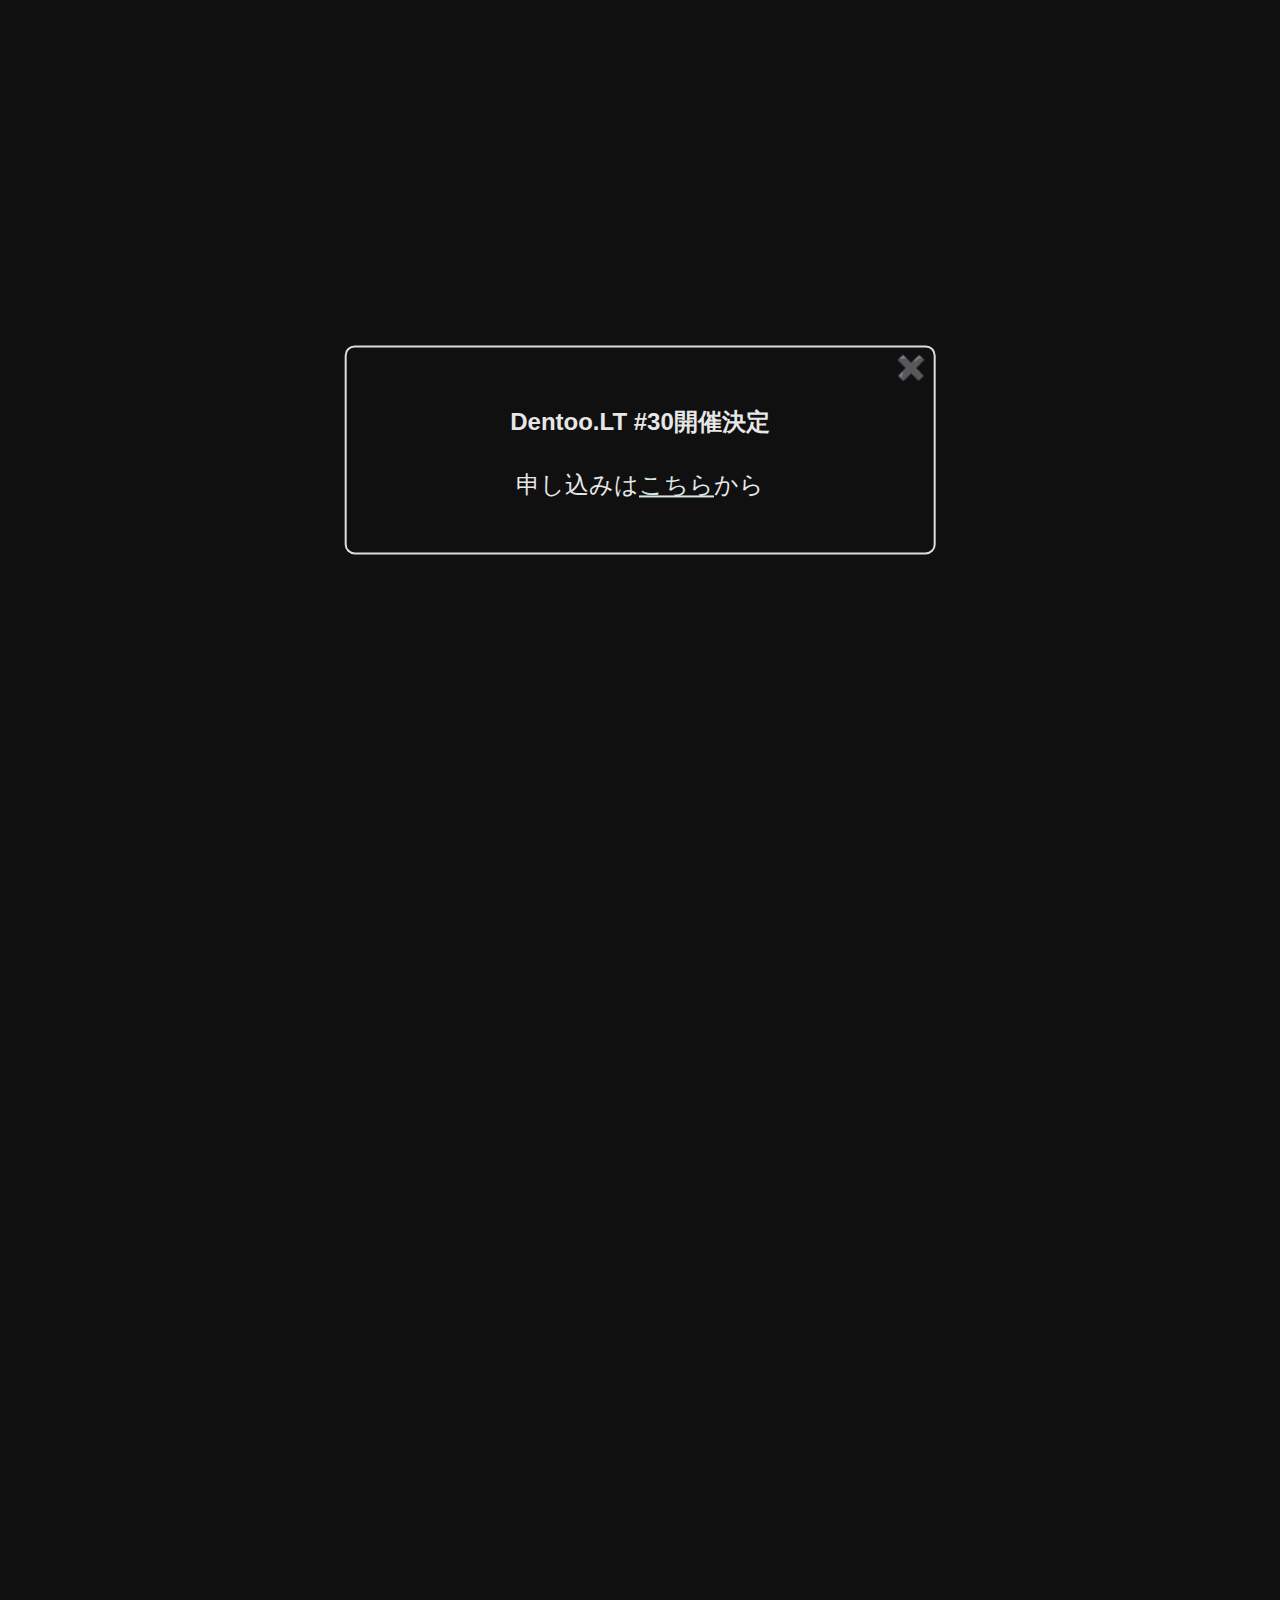
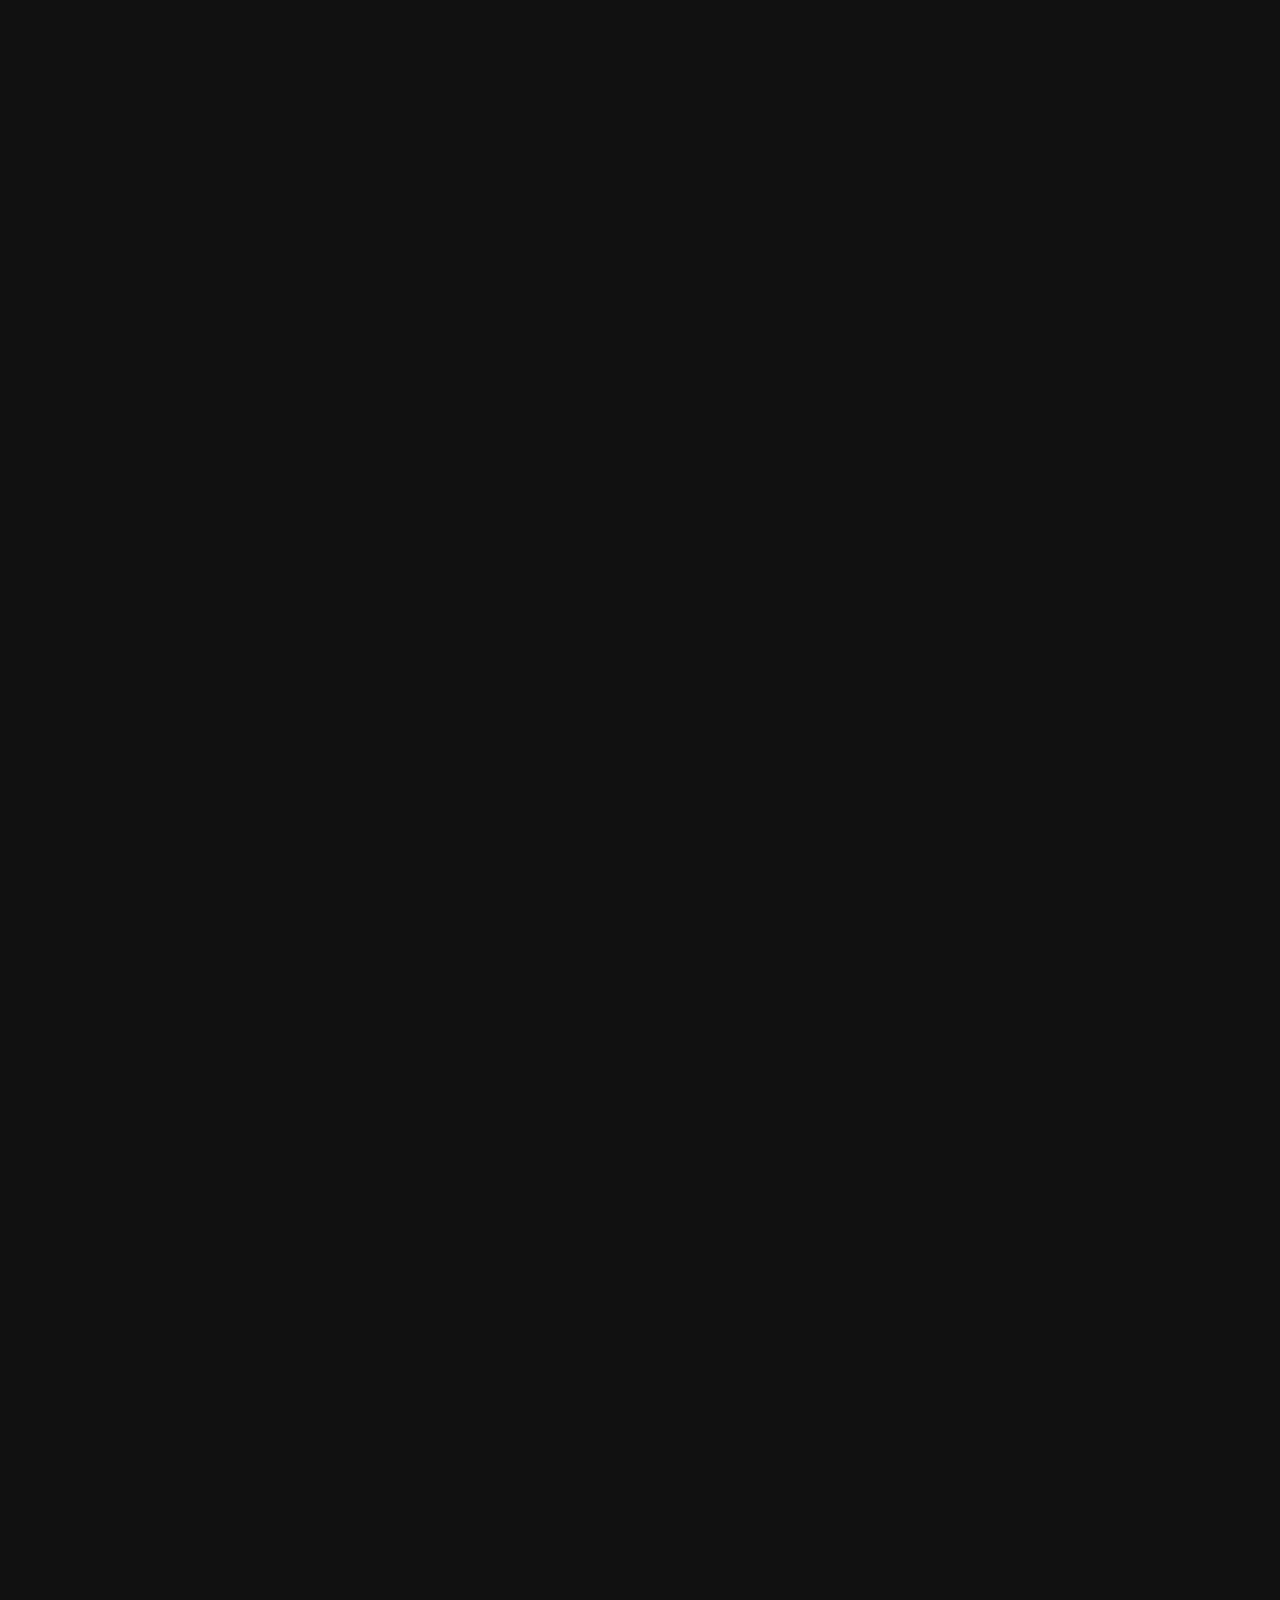
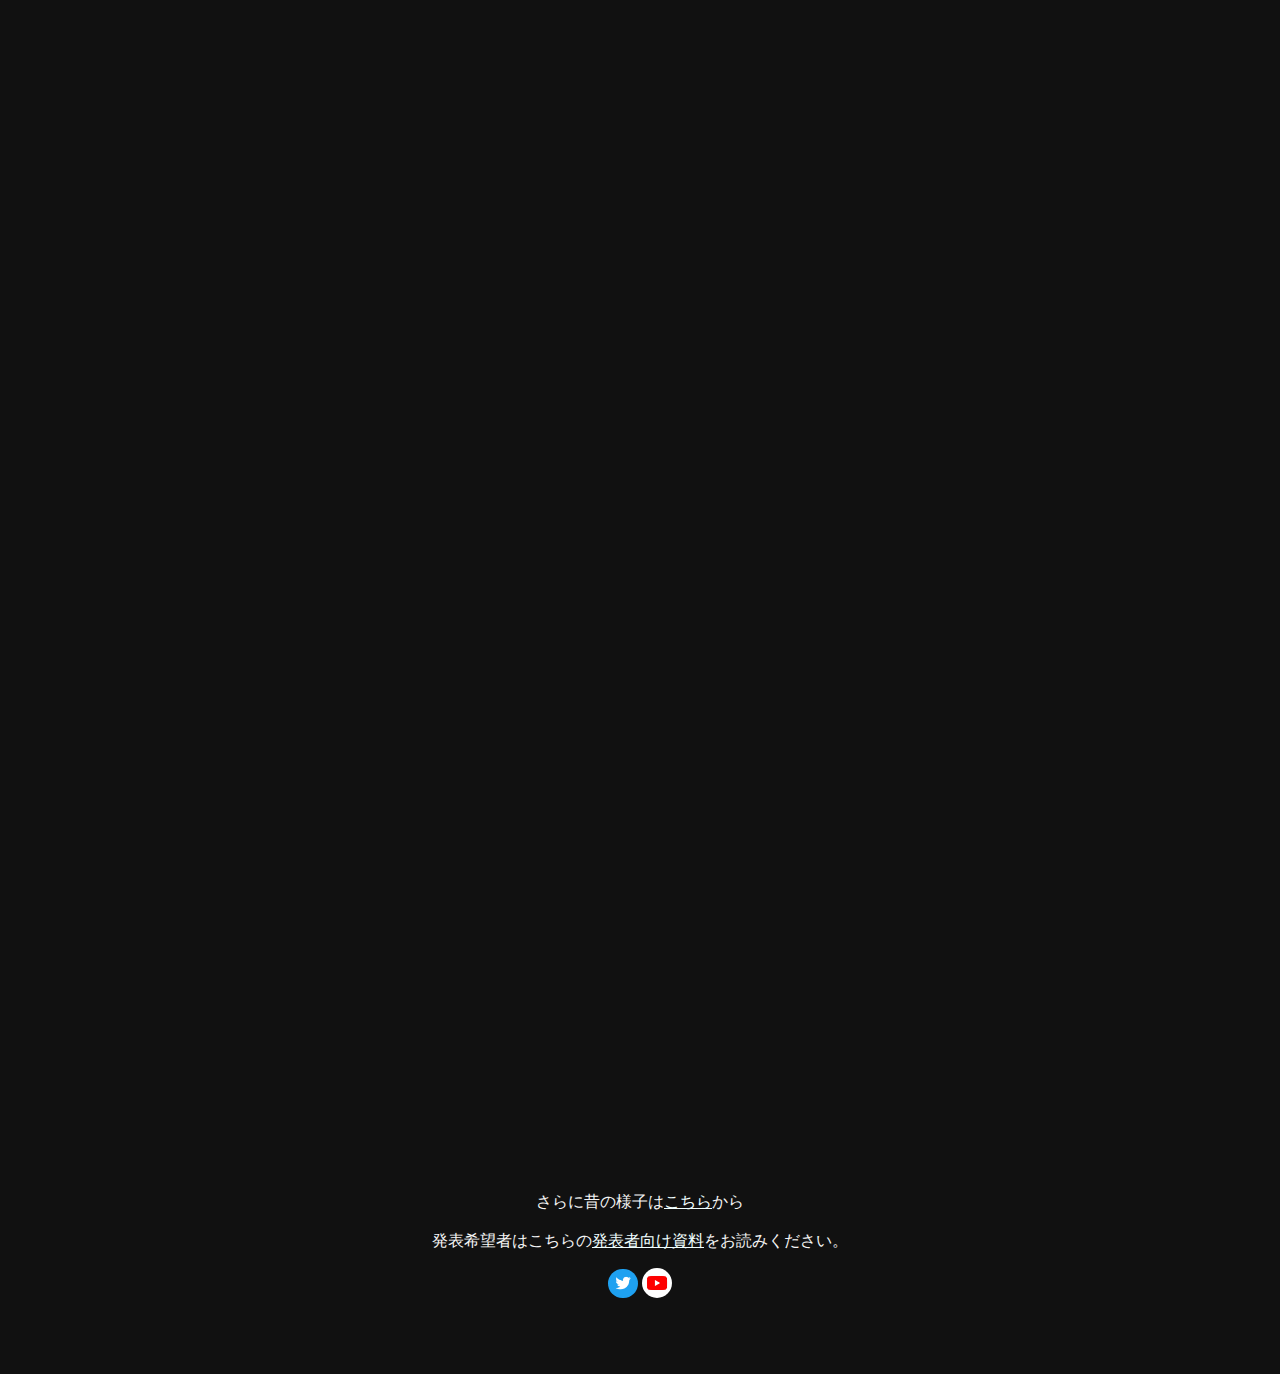
<file: index.html>
<!DOCTYPE html>

<html>

<head>
	<meta charset="UTF-8">
	<script src="https://code.jquery.com/jquery-3.5.1.min.js"></script>
	<script src="index.js"></script>
	<link rel="stylesheet" href="index.css">
	<meta name="viewport" content="width=device-width,initial-scale=1">
	<link rel="icon" type="image/png" href="/images/dentoolticon.png">
	<title>Dentoo.LT</title>
</head>

<body>
	<header>
		<div class="hamburger-menu">
			<input type="checkbox" id="menu-btn-check">
			<label for="menu-btn-check" class="menu-btn" id="menu_btn"><span></span></label>
			<!--ここからメニュー-->
			<div class="menu-content">
				<li><a onclick="(function(){page_top();})();">Dentoo.LTとは</a></li>
				<li><a onclick="(function(){next();})();">次回について</a></li>
				<li><a onclick="(function(){past();})();">過去の様子</a></li>
			</div>
			<!--ここまでメニュー-->
		</div>
	</header>
	<div id="whole">
		<label class="open" for="pop-up"></label>
		<input type="checkbox" checked="checked" id="pop-up">
		<div class="overlay">
				<div class="window">
					<label class="close" for="pop-up">✖️</label>
					<h4>Dentoo.LT #30開催決定</h4>
					<!-- <p>今後の<a href="https://twitter.com/uecmma" target="_blank">Twitter</a>をご確認ください</p> -->
					<p>申し込みは<a href="https://dentoolt.connpass.com/event/316568/" target="_blank">こちら</a>から</p>
				</div>
		</div>
		<div id="logocontainer">
			<div id="logotextcontainer">
				<div class="logoitem" id="logoitem1"><span class="logoitemtext" id="logoitemtext1">d</span></div>
				<div class="logoitem" id="logoitem2"><span class="logoitemtext" id="logoitemtext2">e</span></div>
				<div class="logoitem" id="logoitem3"><span class="logoitemtext" id="logoitemtext3">n</span></div>
				<div class="logoitem" id="logoitem4"><span class="logoitemtext" id="logoitemtext4">t</span></div>
				<div class="logoitem" id="logoitem5"><span class="logoitemtext" id="logoitemtext5">o</span></div>
				<div class="logoitem" id="logoitem6"><span class="logoitemtext" id="logoitemtext6">o</span></div>
				<div class="logoitem" id="logoitem7"><span class="logoitemtext" id="logoitemtext7">.</span></div>
				<div class="logoitem" id="logoitem8"><span class="logoitemtext" id="logoitemtext8">l</span></div>
				<div class="logoitem" id="logoitem9"><span class="logoitemtext" id="logoitemtext9">t</span></div>
				<div id="logoitemwhole"><span id="logoitemtextwhole">dentoo.lt</span></div>
			</div>
		</div>
		<div id="page_top"></div>
		<div class="what up op">
			<h1>Dentoo.LTとは</h1>
			<p>LT(ライトトーキング)とは5分程度で行われるプレゼンテーションのこと</p>
			<p><a href="https://wiki.mma.club.uec.ac.jp/" target="_blank">MMA</a>の主催するDentoo.LTでは10分程度で内容は完全フリーで技術系でなくてもOK</p>
		</div>

		<div class="next up op" id="next">
			<h1>次回について</h1>
			<!-- <p>次回はまだ未定です。決定した時は<a href="https://twitter.com/dentoolt?s=20&t=ZPTracMghyxwiP1JrKbqZw"
			target="_blank">公式Twitter</a>でお知らせします。</p> -->
			<p>次回の開催が決定しました！</p>
			<p>発表したい方も見に来たいだけの方でも、応募するとすごく喜ばれます。</p>
            <p>詳しくはTwitterでお知らせします。</p>
		</div>

		<div class="up op" id="past">
			<h1>過去の様子</h1>
			<div class="s2 up op">
				<h2>Dentoo.LT#28</h2>
				<br>
				<div class="video-wrap">
					<div class="video">
							<iframe width="560" height="315" src="https://www.youtube.com/embed/UzRRK4_Rp4E?start=146" title="YouTube video player"
							frameborder="0"
							allow="accelerometer; autoplay; clipboard-write; encrypted-media; gyroscope; picture-in-picture;
							web-share" allowfullscreen></iframe>
					</div>
				</div>
				<table border="1" class="t2 up op">
					<tr>
						<td><a onclick="(function(){displayiframe('UzRRK4_Rp4E', '146');})();"" target=" _blank">はじめに</a> </td>
						<td>Terry</td>
					</tr>
					<tr>
						<td><a onclick="(function(){displayiframe('UzRRK4_Rp4E', '568');})();" target="_blank">部誌復活の詔</a>
						</td>
						<td>Udon</td>
					</tr>
					<tr>
						<td><a onclick="(function(){displayiframe('UzRRK4_Rp4E', '1374');})();"
								target="_blank">C#はいいぞ</a></td>
						<td>最上土川</td>
					</tr>
					<tr>
						<td><a onclick="(function(){displayiframe('UzRRK4_Rp4E', '2042');})();" target="_blank">てかLINEやってる?(笑)</a>
						</td>
						<td>くろま</td>
					</tr>
					<tr>
						<td><a onclick="(function(){displayiframe('UzRRK4_Rp4E', '2772');})();" target="_blank">プラレール企画とマネジメント</a></td>
						<td>void</td>
					</tr>
					<tr>
						<td><a onclick="(function(){displayiframe('UzRRK4_Rp4E', '4245');})();" target="_blank">ラズパイでおうちクラスタを作る</a></td>
						<td>あずきバー</td>
					</tr>
					<tr>
						<td><a onclick="(function(){displayiframe('UzRRK4_Rp4E', '4796');})();" target="_blank">軽量化した節足型ロボットの制作</a></td>
						<td>レボット</td>
					</tr>
					<tr>
						<td><a onclick="(function(){displayiframe('UzRRK4_Rp4E', '5360');})();" target="_blank">おわりに</a></td>
						<td>Terry</td>
					</tr>
				</table>
			</div>
			<div class="s1 up op">
				<h2>Dentoo.LT#27</h2>
				<div class="video-wrap">
					<div class="video">
						<iframe src="https://www.youtube.com/embed/OytEz7U2pek?start=360" title="YouTube video player"
							frameborder="0"
							allow="accelerometer; autoplay; clipboard-write; encrypted-media; gyroscope; picture-in-picture"
							allowfullscreen></iframe>
					</div>
				</div>
				<table border="1" class="t1 up op">
					<tr>
						<td><a onclick="(function(){displayiframe('OytEz7U2pek', '360');})();" target="_blank">はじめに</a></td>
						<td>Terry</td>
					</tr>
					<tr>
						<td><a onclick="(function(){displayiframe('OytEz7U2pek', '775');})();" target="_blank">進行と創発</a></td>
						<td>こう(昼飯)</td>
					</tr>
					<tr>
						<td><a onclick="(function(){displayiframe('OytEz7U2pek', '1522');})();" target="_blank">LT機材について</a></td>
						<td>azarizing</td>
					</tr>
					<tr>
						<td><a onclick="(function(){displayiframe('OytEz7U2pek', '2197');})();" target="_blank">東方を楽しんでみた 2022春</a>
						</td>
						<td>udon</td>
					</tr>
					<tr>
						<td><a onclick="(function(){displayiframe('OytEz7U2pek', '3725');})();" target="_blank">若い私が杖をつく理由</a></td>
						<td>ぽっぽ</td>
					</tr>
					<tr>
						<td><a onclick="(function(){displayiframe('OytEz7U2pek', '4176');})();" target="_blank">電通大の館名板がダサい！話</a>
						</td>
						<td>maccha</td>
					</tr>
					<tr>
						<td><a onclick="(function(){displayiframe('OytEz7U2pek', '5214');})();" target="_blank">VTuberの配信技術について</a>
						</td>
						<td>mkc1370</td>
					</tr>
					<tr>
						<td><a onclick="(function(){displayiframe('OytEz7U2pek', '5870');})();" target="_blank">オタクのDockerが最高すぎた</a>
						</td>
						<td>fjdj</td>
					</tr>
					<tr>
						<td><a onclick="(function(){displayiframe('OytEz7U2pek', '6240');})();" target="_blank">おわりに</a></td>
						<td>Terry</td>
					</tr>
				</table>
			</div>
		</div>
		<div class="s2 up op">
			<h2>Dentoo.LT#26</h2>
			<div class="video-wrap">
				<div class="video">
					<iframe src="https://www.youtube.com/embed/BNBpVStc4-Q?start=537" title="YouTube video player" frameborder="0"
						allow="accelerometer; autoplay; clipboard-write; encrypted-media; gyroscope; picture-in-picture"
						allowfullscreen></iframe>
				</div>
			</div>
			<table border="1" class="t2 up op">
				<tr>
					<td><a onclick="(function(){displayiframe('BNBpVStc4-Q', '537');})();" target="_blank">はじめに</a></td>
					<td>Terry</td>
				</tr>
				<tr>
					<td><a onclick="(function(){displayiframe('BNBpVStc4-Q', '953');})();" target" target="_blank">二頭身のアサシン</a>
					</td>
					<td>こう(昼飯)</td>
				</tr>
				<tr>
					<td><a onclick="(function(){displayiframe('BNBpVStc4-Q', '1665');})();"
							target="_blank">Blender3.0のGeometryNodesを見るだけ</a></td>
					<td>azarizing</td>
				</tr>
				<tr>
					<td><a onclick="(function(){displayiframe('BNBpVStc4-Q', '2337');})();" target="_blank">抱き枕カバーのススメ</a></td>
					<td>tonphy</td>
				</tr>
				<tr>
					<td><a onclick="(function(){displayiframe('BNBpVStc4-Q', '2877');})();" target="_blank">MIKUECのつくりかた</a></td>
					<td>こんたて〜</td>
				</tr>
				<tr>
					<td><a onclick="(function(){displayiframe('BNBpVStc4-Q', '4456');})();" target="_blank">オレオレUIライブラリ布教</a></td>
					<td>WizLite</td>
				</tr>
				<tr>
					<td><a onclick="(function(){displayiframe('BNBpVStc4-Q', '5267');})();" target="_blank">酒、密造してみた</a></td>
					<td>maccha</td>
				</tr>
				<tr>
					<td><a onclick="(function(){displayiframe('BNBpVStc4-Q', '6333');})();"
							target="_blank">チャリをね、整備してもらいたいんですよ</a></td>
					<td>とんがりあ</td>
				</tr>
				<tr>
					<td><a onclick="(function(){displayiframe('BNBpVStc4-Q', '6938');})();" target="_blank">おわりに</a></td>
					<td>Terry</td>
				</tr>
			</table>
		</div>
		<!--<div class="s1 up op">
			<h2>Dentoo.LT#25</h2>
			<br>
			<div class="video-wrap">
				<div class="video">
					<iframe src="https://www.youtube.com/embed/hKc5J95OHCk?start=272" title="YouTube video player" frameborder="0"
						allow="accelerometer; autoplay; clipboard-write; encrypted-media; gyroscope; picture-in-picture"
						allowfullscreen></iframe>
				</div>
			</div>
			<table border="1" class="t1 up op">
				<tr>
					<td><a onclick="(function(){displayiframe('hKc5J95OHCk', '272');})();"" target=" _blank">はじめに</a> </td>
					<td>Terry</td>
				</tr>
				<tr>
					<td><a onclick="(function(){displayiframe('hKc5J95OHCk', '735');})();" target="_blank">新入生のための入れるべきアプリn選</a>
					</td>
					<td>ここあ</td>
				</tr>
				<tr>
					<td><a onclick="(function(){displayiframe('hKc5J95OHCk', '1457');})();"
							target="_blank">ちょっとわかるDentoo.LT#25の待機画面の作り方</a></td>
					<td>azarizing</td>
				</tr>
				<tr>
					<td><a onclick="(function(){displayiframe('hKc5J95OHCk', '1857');})();" target="_blank">Streamlitで簡単WebGUI</a>
					</td>
					<td>さらだ</td>
				</tr>
				<tr>
					<td><a onclick="(function(){displayiframe('hKc5J95OHCk', '2455');})();" target="_blank">#今日の食神</a></td>
					<td>whywaita</td>
				</tr>
				<tr>
					<td><a onclick="(function(){displayiframe('hKc5J95OHCk', '3104');})();" target="_blank">ポリモーフィズム入門</a></td>
					<td>だーやま.jj1lis</td>
				</tr>
				<tr>
					<td><a onclick="(function(){displayiframe('hKc5J95OHCk', '3863');})();" target="_blank">我が家のパソコン延命紀！</a></td>
					<td>とんがりあ</td>
				</tr>
				<tr>
					<td><a onclick="(function(){displayiframe('hKc5J95OHCk', '4509');})();" target="_blank">商標登録で見るVTuber</a></td>
					<td>maccha</td>
				</tr>
				<tr>
					<td><a onclick="(function(){displayiframe('hKc5J95OHCk', '5254');})();" target="_blank">Chromebookを推したい</a>
					</td>
					<td>ぽっぽ</td>
				</tr>
				<tr>
					<td><a onclick="(function(){displayiframe('hKc5J95OHCk', '5693');})();" target="_blank">アリスと奇跡と音声合成</a></td>
					<td>tonphy</td>
				</tr>
				<tr>
					<td><a onclick="(function(){displayiframe('hKc5J95OHCk', '6225');})();" target="_blank">おわりに</a></td>
					<td>Terry</td>
				</tr>
			</table>
		</div>-->

		<div class="list">
			<br>さらに昔の様子は<a href="https://www.youtube.com/c/dentoolt" target="_blank">こちら</a>から
		</div>

		<div class="presentation">
			<br>発表希望者はこちらの<a href="guideline.html">発表者向け資料</a>をお読みください。
		</div>
	</div>
	<a onclick="(function(){page_top();})();" class="pagetop"><span></span></a>

	<div id="video-wrap">
		<a onclick="deleteiframe();" id="delete">
			<img src="images/X.png">
		</a>
		<div class="video" id="videoplayerbox">
		</div>
	</div>
	<form id="dialog" name="dialog">
		<h2>動画を再生します</h2>
		<input type="button" name="mute" value="ミュート">
		<input type="button" name="unmute" value="音声あり">
		<input type="button" name="cancel" value="閉じる" id="cancel"><br>
		<label><input type="checkbox" name="dontask" id="dontask">今後表示しない</label>
	</form>
</body>

<footer>
	<p class="icons">
		<a href="https://twitter.com/dentoolt?s=20&t=ZPTracMghyxwiP1JrKbqZw"> <img src="images/twitter.png" alt="twitter"
				width="30px"></a>
		<a href="https://www.youtube.com/c/dentoolt"> <img src="images/youtube.jpeg" alt="YouTube" width="30px"></a>
	</p>
</footer>

</html>
</file>
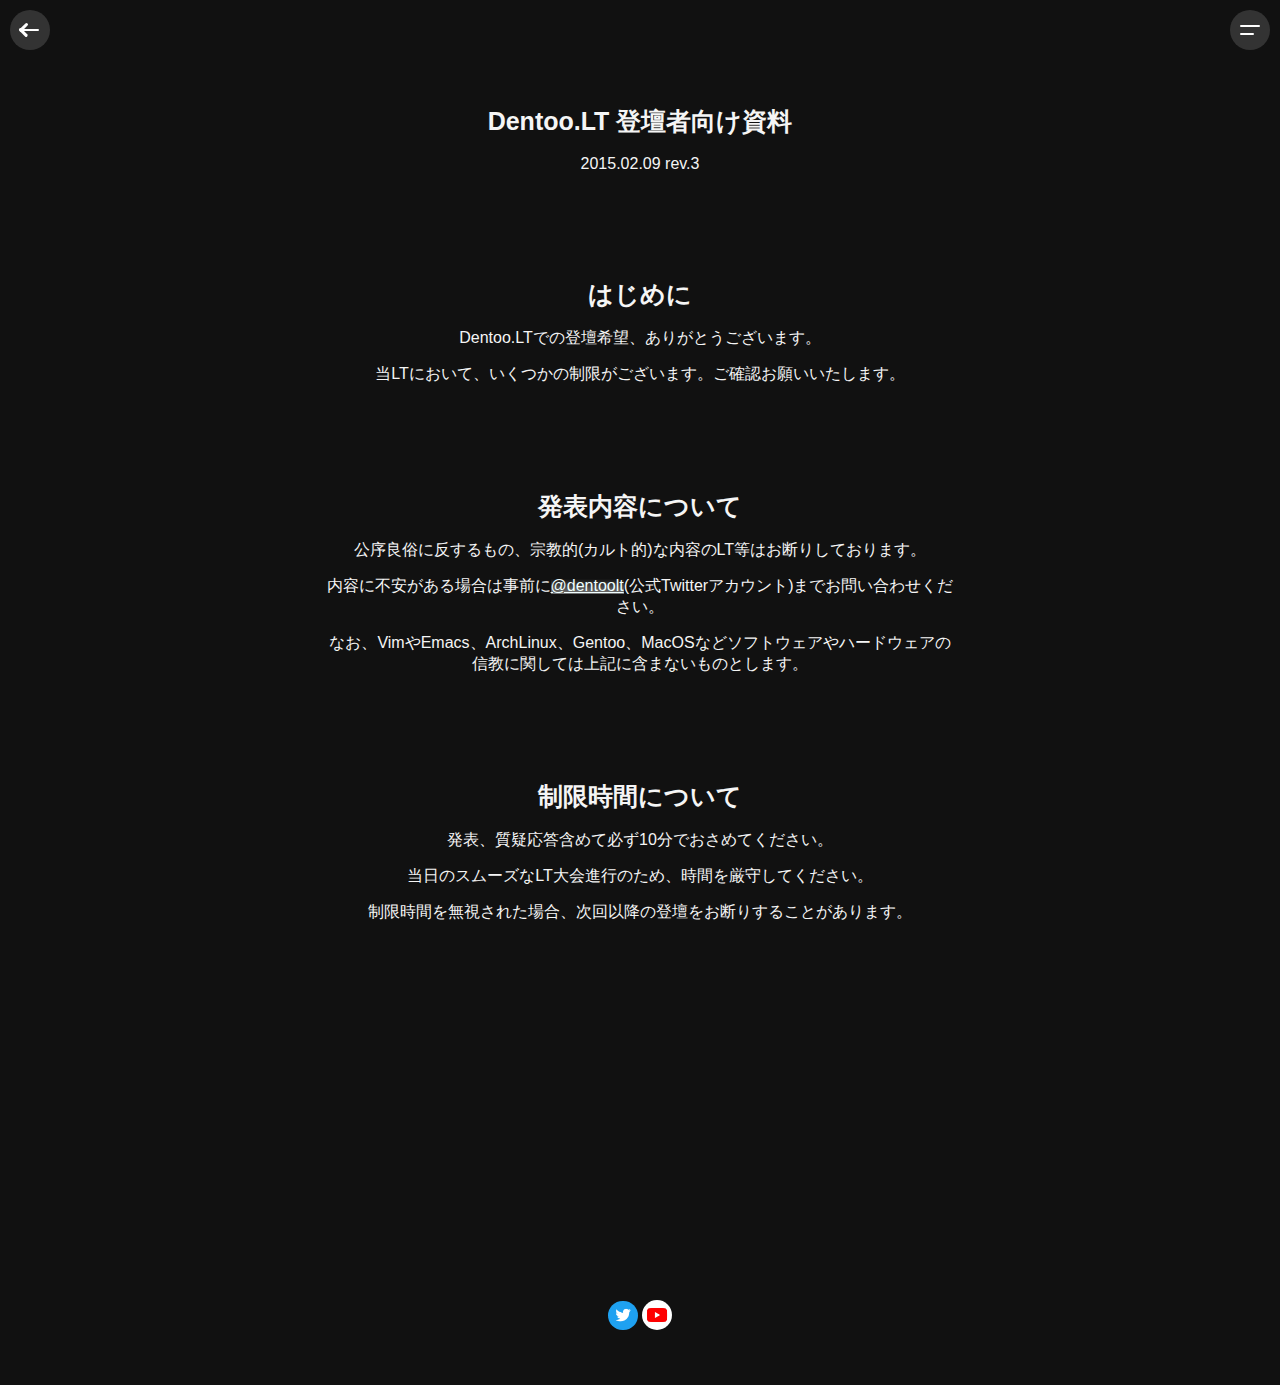
<file: guideline.html>
<!DOCTYPE html>
<html>
	<head>
		<meta charset="UTF-8" />
		<script src="https://code.jquery.com/jquery-3.5.1.min.js"></script>
		<script src="guideline.js"></script>
		<link rel="stylesheet" href="guideline.css" />
		<meta name="viewport" content="width=device-width,initial-scale=1" />
		<link rel="icon" type="image/png" href="/images/dentoolticon.png" />
		<title>Dentoo.LT</title>

	<body>
		<header>
			<a
				href="index.html"
				id="backbtn"
				onClick="history.back(); return false;"
				><span></span
			></a>
			<div class="hamburger-menu">
				<input type="checkbox" id="menu-btn-check" />
				<label for="menu-btn-check" class="menu-btn" id="menu_btn"
					><span></span
				></label>
				<!--ここからメニュー-->
				<div class="menu-content">
					<li>
						<a
							onclick="(function(){scrollJump('introduction');})();"
							>はじめに</a
						>
					</li>
					<li>
						<a onclick="(function(){scrollJump('contents');})();"
							>発表内容について</a
						>
					</li>
					<li>
						<a onclick="(function(){scrollJump('timelimit');})();"
							>制限時間について</a
						>
					</li>
					<li>
						<a onclick="(function(){scrollJump('broadcast');})();"
							>配信について</a
						>
					</li>
				</div>
				<!--ここまでメニュー-->
			</div>
		</header>
		<div id="whole">
			<div id="title">
				<h1>Dentoo.LT 登壇者向け資料</h1>
				<p>2015.02.09 rev.3</p>
			</div>

			<div class="up op" id="introduction">
				<h1>はじめに</h1>
				<p>Dentoo.LTでの登壇希望、ありがとうございます。</p>
				<p>
					当LTにおいて、いくつかの制限がございます。ご確認お願いいたします。
				</p>
			</div>

			<div class="up op" id="contents">
				<h1>発表内容について</h1>
				<p>
					公序良俗に反するもの、宗教的(カルト的)な内容のLT等はお断りしております。
				</p>
				<p>
					内容に不安がある場合は事前に<a
						href="https://twitter.com/dentoolt"
						>@dentoolt</a
					>(公式Twitterアカウント)までお問い合わせください。
				</p>
				<p>
					なお、VimやEmacs、ArchLinux、Gentoo、MacOSなどソフトウェアやハードウェアの信教に関しては上記に含まないものとします。
				</p>
			</div>

			<div class="up op" id="timelimit">
				<h1>制限時間について</h1>
				<p>発表、質疑応答含めて必ず10分でおさめてください。</p>
				<p>
					当日のスムーズなLT大会進行のため、時間を厳守してください。
				</p>
				<p>
					制限時間を無視された場合、次回以降の登壇をお断りすることがあります。
				</p>
			</div>

			<div class="up op" id="broadcast">
				<h1>発表のライブストリーミング配信について</h1>
				<p>当日のLTはすべてYouTube Liveにて配信を予定しています。</p>
				<p>
					版権上・倫理上(一般にマスメディアにおいて放送禁止に該当する話題等)問題がある場合については配信を一時停止いたしますので、事前にご連絡ください。
				</p>
				<p>
					また、上記のものを除くすべてのLTについて録画・YouTube等の動画サイトでの公開を予定しています。
				</p>
				<p>公開を希望されない場合も事前にご連絡ください。</p>
				<p>
					当日の回線状況によりLTの配信が途切れる可能性があります。ご了承ください。
				</p>
			</div>
		</div>
		<a onclick="(function(){scrollJump('title');})();" class="pagetop"
			><span></span
		></a>
	</body>

	<footer>
		<p class="icons">
			<a
				href="https://twitter.com/dentoolt?s=20&t=ZPTracMghyxwiP1JrKbqZw"
			>
				<img src="images/twitter.png" alt="twitter" width="30px"
			/></a>
			<a href="https://www.youtube.com/c/dentoolt">
				<img src="images/youtube.jpeg" alt="YouTube" width="30px"
			/></a>
		</p>
	</footer>
</html>
</file>
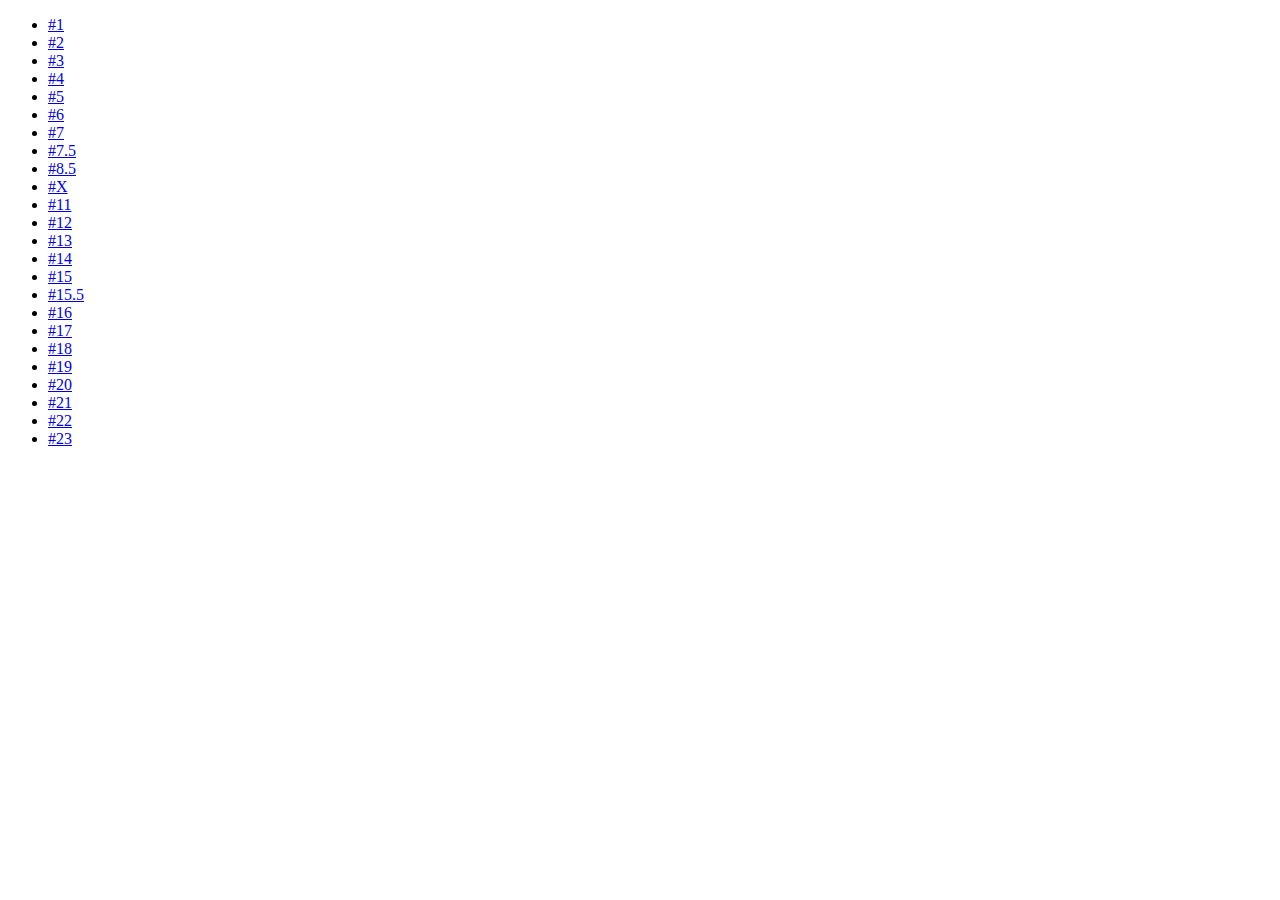
<file: list.html>
<!DOCTYPE html>
<html lang="ja">
  <head>
    <meta charset="UTF-8">
    <meta name="viewport" content="width=device-width, initial-scale=1">
    <meta name="description" content="過去のLTイベントリスト">
    <meta name="theme-color" content="#FFFFFF">
    <link rel="manifest" href="/manifest.json">
    <title>Dentoo.LT - List</title>
  </head>
  <body>
    <div role="main">
      <ul>
        <li><a href="https://atnd.org/events/32172">#1</a></li>
        <li><a href="https://atnd.org/events/34917">#2</a></li>
        <li><a href="https://atnd.org/events/37436">#3</a></li>
        <li><a href="https://atnd.org/events/40545">#4</a></li>
        <li><a href="https://atnd.org/events/44895">#5</a></li>
        <li><a href="https://atnd.org/events/46524">#6</a></li>
        <li><a href="https://atnd.org/events/49806">#7</a></li>
        <li><a href="https://atnd.org/events/53525">#7.5</a></li>
        <li><a href="https://atnd.org/events/57994">#8.5</a></li>
        <li><a href="https://atnd.org/events/62527">#X</a></li>
        <li><a href="https://atnd.org/events/65044">#11</a></li>
        <li><a href="https://atnd.org/events/70881">#12</a></li>
        <li><a href="https://atnd.org/events/74306">#13</a></li>
        <li><a href="https://atnd.org/events/77437">#14</a></li>
        <li><a href="https://atnd.org/events/81655">#15</a></li>
        <li><a href="https://atnd.org/events/82737">#15.5</a></li>
        <li><a href="https://atnd.org/events/85762">#16</a></li>
        <li><a href="https://atnd.org/events/88084">#17</a></li>
        <li><a href="https://atnd.org/events/91076">#18</a></li>
        <li><a href="https://atnd.org/events/94148">#19</a></li>
        <li><a href="https://atnd.org/events/96786">#20</a></li>
        <li><a href="https://atnd.org/events/100870">#21</a></li>
        <li><a href="https://atnd.org/events/104251">#22</a></li>
        <li><a href="https://atnd.org/events/106770">#23</a></li>
      </ul>
    </div>
  </body>
</html>
</file>
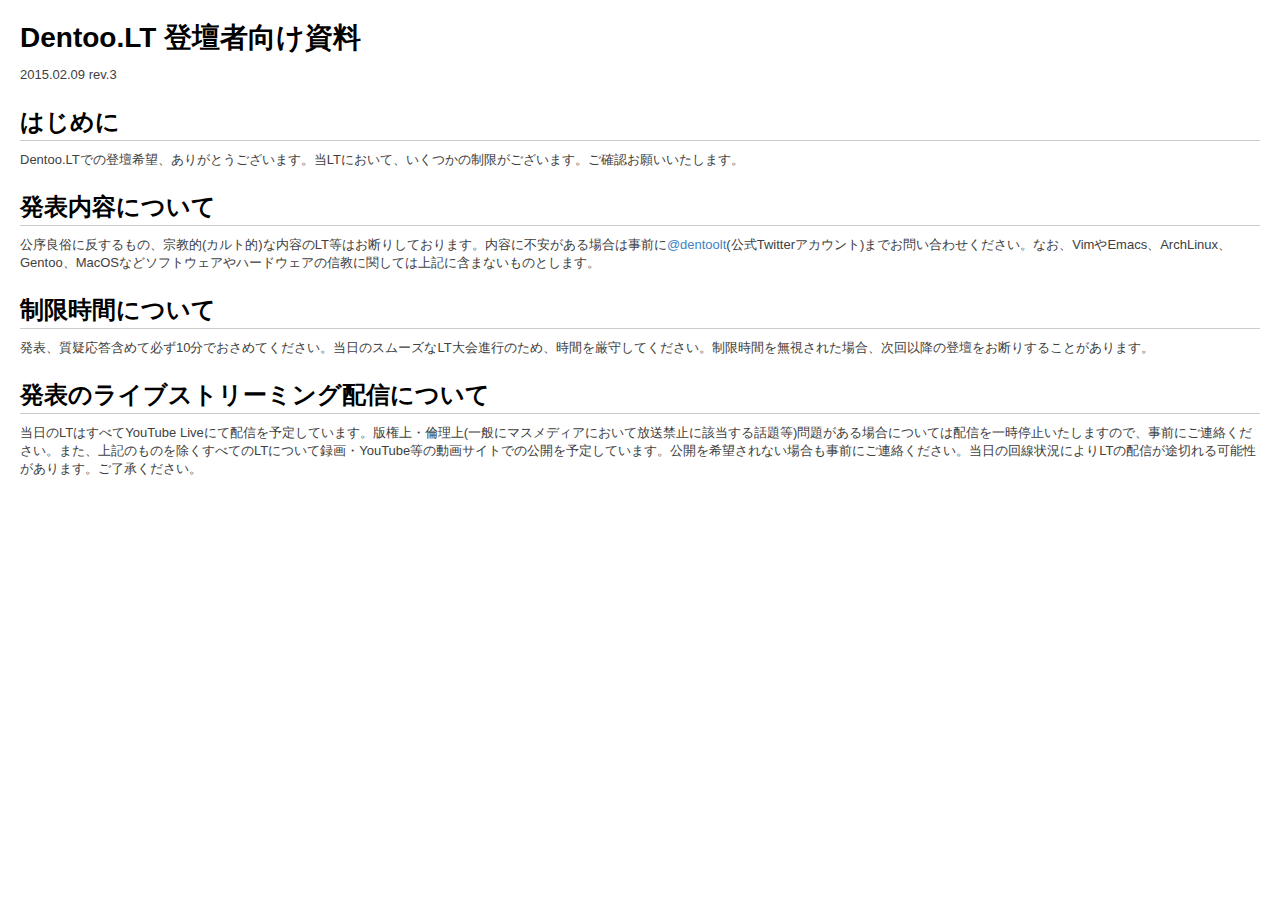
<file: docs/lt-guideline.html>
<!DOCTYPE html>
<html>
<head>
<meta http-equiv="Content-Type" content="text/html; charset=utf-8" />
<meta name="generated-by" content="Markdown PRO, http://markdownpro.com"/>
<title></title>
<style type="text/css">
html,body{margin:0;padding:0;}
body {padding: 20px}
h1,h2,h3,h4,h5,h6,p,blockquote,pre,a,abbr,acronym,address,cite,code,del,dfn,em,img,q,s,samp,small,strike,strong,sub,sup,tt,var,dd,dl,dt,li,ol,ul,fieldset,form,label,legend,button,table,caption,tbody,tfoot,thead,tr,th,td{margin:0;padding:0;border:0;font-weight:normal;font-style:normal;font-size:100%;line-height:1;font-family:inherit;}
table{border-collapse:collapse;border-spacing:0;}
ol,ul{list-style:none;}
q:before,q:after,blockquote:before,blockquote:after{content:"";}
html{overflow-y:scroll;font-size:100%;-webkit-text-size-adjust:100%;-ms-text-size-adjust:100%;}
a:focus{outline:thin dotted;}
a:hover,a:active{outline:0;}
article,aside,details,figcaption,figure,footer,header,hgroup,nav,section{display:block;}
audio,canvas,video{display:inline-block;*display:inline;*zoom:1;}
audio:not([controls]){display:none;}
sub,sup{font-size:75%;line-height:0;position:relative;vertical-align:baseline;}
sup{top:-0.5em;}
sub{bottom:-0.25em;}
img{border:0;-ms-interpolation-mode:bicubic;}
button,input,select,textarea{font-size:100%;margin:0;vertical-align:baseline;*vertical-align:middle;}
button,input{line-height:normal;*overflow:visible;}
button::-moz-focus-inner,input::-moz-focus-inner{border:0;padding:0;}
button,input[type="button"],input[type="reset"],input[type="submit"]{cursor:pointer;-webkit-appearance:button;}
input[type="search"]{-webkit-appearance:textfield;-webkit-box-sizing:content-box;-moz-box-sizing:content-box;box-sizing:content-box;}
input[type="search"]::-webkit-search-decoration{-webkit-appearance:none;}
textarea{overflow:auto;vertical-align:top;}
html,body{background-color:#ffffff;}
body{margin:0;font-family:"Helvetica Neue",Helvetica,Arial,sans-serif;font-size:13px;font-weight:normal;line-height:18px;color:#404040;}
.container{width:940px;margin-left:auto;margin-right:auto;zoom:1;}.container:before,.container:after{display:table;content:"";zoom:1;*display:inline;}
.container:after{clear:both;}
.container-fluid{position:relative;min-width:940px;padding-left:20px;padding-right:20px;zoom:1;}.container-fluid:before,.container-fluid:after{display:table;content:"";zoom:1;*display:inline;}
.container-fluid:after{clear:both;}
.container-fluid>.sidebar{float:left;width:220px;}
.container-fluid>.content{margin-left:240px;}
a{color:#0069d6;text-decoration:none;line-height:inherit;font-weight:inherit;}a:hover{color:#00438a;text-decoration:underline;}
.pull-right{float:right;}
.pull-left{float:left;}
.hide{display:none;}
.show{display:block;}
.row{zoom:1;margin-left:-20px;}.row:before,.row:after{display:table;content:"";zoom:1;*display:inline;}
.row:after{clear:both;}
p{font-size:13px;font-weight:normal;line-height:18px;margin-bottom:9px;}p small{font-size:11px;color:#bfbfbf;}
h1,h2,h3,h4,h5,h6{font-weight:bold;color:#404040;}h1 small,h2 small,h3 small,h4 small,h5 small,h6 small{color:#bfbfbf;}
h1{margin-bottom:18px;font-size:30px;line-height:36px;}h1 small{font-size:18px;}
h2{font-size:24px;line-height:36px;}h2 small{font-size:14px;}
h3,h4,h5,h6{line-height:36px;}
h3{font-size:18px;}h3 small{font-size:14px;}
h4{font-size:16px;}h4 small{font-size:12px;}
h5{font-size:14px;}
h6{font-size:13px;color:#bfbfbf;text-transform:uppercase;}
ul,ol{margin:0 0 18px 25px;}
ul ul,ul ol,ol ol,ol ul{margin-bottom:0;}
ul{list-style:disc;}
ol{list-style:decimal;}
li{line-height:18px;color:#808080;}
ul.unstyled{list-style:none;margin-left:0;}
dl{margin-bottom:18px;}dl dt,dl dd{line-height:18px;}
dl dt{font-weight:bold;}
dl dd{margin-left:9px;}
hr{margin:20px 0 19px;border:0;border-bottom:1px solid #eee;}
strong{font-style:inherit;font-weight:bold;}
em{font-style:italic;font-weight:inherit;line-height:inherit;}
.muted{color:#bfbfbf;}
blockquote{margin-bottom:18px;border-left:5px solid #eee;padding-left:15px;}blockquote p{font-size:14px;font-weight:300;line-height:18px;margin-bottom:0;}
blockquote small{display:block;font-size:12px;font-weight:300;line-height:18px;color:#bfbfbf;}blockquote small:before{content:'\2014 \00A0';}
address{display:block;line-height:18px;margin-bottom:18px;}
code,pre{padding:0 3px 2px;font-family:Monaco, Andale Mono, Courier New, monospace;font-size:12px;-webkit-border-radius:3px;-moz-border-radius:3px;border-radius:3px;}
code{padding:1px 3px;}
pre{background-color:#f5f5f5;display:block;padding:8.5px;margin:0 0 18px;line-height:18px;font-size:12px;border:1px solid #ccc;border:1px solid rgba(0, 0, 0, 0.15);-webkit-border-radius:3px;-moz-border-radius:3px;border-radius:3px;white-space:pre;white-space:pre-wrap;word-wrap:break-word;}
form{margin-bottom:18px;}
fieldset{margin-bottom:18px;padding-top:18px;}fieldset legend{display:block;padding-left:150px;font-size:19.5px;line-height:1;color:#404040;*padding:0 0 5px 145px;*line-height:1.5;}
form .clearfix{margin-bottom:18px;zoom:1;}form .clearfix:before,form .clearfix:after{display:table;content:"";zoom:1;*display:inline;}
form .clearfix:after{clear:both;}
label,input,select,textarea{font-family:"Helvetica Neue",Helvetica,Arial,sans-serif;font-size:13px;font-weight:normal;line-height:normal;}
label{padding-top:6px;font-size:13px;line-height:18px;float:left;width:130px;text-align:right;color:#404040;}
form .input{margin-left:150px;}
input[type=checkbox],input[type=radio]{cursor:pointer;}
input,textarea,select,.uneditable-input{display:inline-block;width:210px;height:18px;padding:4px;font-size:13px;line-height:18px;color:#808080;border:1px solid #ccc;-webkit-border-radius:3px;-moz-border-radius:3px;border-radius:3px;}
input[type=checkbox],input[type=radio]{width:auto;height:auto;padding:0;margin:3px 0;*margin-top:0;line-height:normal;border:none;}
input[type=file]{background-color:#ffffff;padding:initial;border:initial;line-height:initial;-webkit-box-shadow:none;-moz-box-shadow:none;box-shadow:none;}
input[type=button],input[type=reset],input[type=submit]{width:auto;height:auto;}
select,input[type=file]{height:27px;line-height:27px;*margin-top:4px;}
select[multiple]{height:inherit;}
textarea{height:auto;}
.uneditable-input{background-color:#ffffff;display:block;border-color:#eee;-webkit-box-shadow:inset 0 1px 2px rgba(0, 0, 0, 0.025);-moz-box-shadow:inset 0 1px 2px rgba(0, 0, 0, 0.025);box-shadow:inset 0 1px 2px rgba(0, 0, 0, 0.025);cursor:not-allowed;}
:-moz-placeholder{color:#bfbfbf;}
::-webkit-input-placeholder{color:#bfbfbf;}
input,textarea{-webkit-transition:border linear 0.2s,box-shadow linear 0.2s;-moz-transition:border linear 0.2s,box-shadow linear 0.2s;-ms-transition:border linear 0.2s,box-shadow linear 0.2s;-o-transition:border linear 0.2s,box-shadow linear 0.2s;transition:border linear 0.2s,box-shadow linear 0.2s;-webkit-box-shadow:inset 0 1px 3px rgba(0, 0, 0, 0.1);-moz-box-shadow:inset 0 1px 3px rgba(0, 0, 0, 0.1);box-shadow:inset 0 1px 3px rgba(0, 0, 0, 0.1);}
input:focus,textarea:focus{outline:0;border-color:rgba(82, 168, 236, 0.8);-webkit-box-shadow:inset 0 1px 3px rgba(0, 0, 0, 0.1),0 0 8px rgba(82, 168, 236, 0.6);-moz-box-shadow:inset 0 1px 3px rgba(0, 0, 0, 0.1),0 0 8px rgba(82, 168, 236, 0.6);box-shadow:inset 0 1px 3px rgba(0, 0, 0, 0.1),0 0 8px rgba(82, 168, 236, 0.6);}
input[type=file]:focus,input[type=checkbox]:focus,select:focus{-webkit-box-shadow:none;-moz-box-shadow:none;box-shadow:none;outline:1px dotted #666;}
form div.clearfix.error{background:#fae5e3;padding:10px 0;margin:-10px 0 10px;-webkit-border-radius:4px;-moz-border-radius:4px;border-radius:4px;}form div.clearfix.error>label,form div.clearfix.error span.help-inline,form div.clearfix.error span.help-block{color:#9d261d;}
form div.clearfix.error input,form div.clearfix.error textarea{border-color:#c87872;-webkit-box-shadow:0 0 3px rgba(171, 41, 32, 0.25);-moz-box-shadow:0 0 3px rgba(171, 41, 32, 0.25);box-shadow:0 0 3px rgba(171, 41, 32, 0.25);}form div.clearfix.error input:focus,form div.clearfix.error textarea:focus{border-color:#b9554d;-webkit-box-shadow:0 0 6px rgba(171, 41, 32, 0.5);-moz-box-shadow:0 0 6px rgba(171, 41, 32, 0.5);box-shadow:0 0 6px rgba(171, 41, 32, 0.5);}
form div.clearfix.error .input-prepend span.add-on,form div.clearfix.error .input-append span.add-on{background:#f4c8c5;border-color:#c87872;color:#b9554d;}
table{width:100%;margin-bottom:18px;padding:0;border-collapse:separate;*border-collapse:collapse;font-size:13px;border:1px solid #ddd;-webkit-border-radius:4px;-moz-border-radius:4px;border-radius:4px;}table th,table td{padding:10px 10px 9px;line-height:18px;text-align:left;}
table th{padding-top:9px;font-weight:bold;vertical-align:middle;border-bottom:1px solid #ddd;}
table td{vertical-align:top;}
table th+th,table td+td{border-left:1px solid #ddd;}
table tr+tr td{border-top:1px solid #ddd;}
table tbody tr:first-child td:first-child{-webkit-border-radius:4px 0 0 0;-moz-border-radius:4px 0 0 0;border-radius:4px 0 0 0;}
table tbody tr:first-child td:last-child{-webkit-border-radius:0 4px 0 0;-moz-border-radius:0 4px 0 0;border-radius:0 4px 0 0;}
table tbody tr:last-child td:first-child{-webkit-border-radius:0 0 0 4px;-moz-border-radius:0 0 0 4px;border-radius:0 0 0 4px;}
table tbody tr:last-child td:last-child{-webkit-border-radius:0 0 4px 0;-moz-border-radius:0 0 4px 0;border-radius:0 0 4px 0;}
.zebra-striped tbody tr:nth-child(odd) td{background-color:#f9f9f9;}
.zebra-striped tbody tr:hover td{background-color:#f5f5f5;}
.zebra-striped .header{cursor:pointer;}.zebra-striped .header:after{content:"";float:right;margin-top:7px;border-width:0 4px 4px;border-style:solid;border-color:#000 transparent;visibility:hidden;}
.zebra-striped .header:hover:after{visibility:visible;}
footer{margin-top:17px;padding-top:17px;border-top:1px solid #eee;}
.page-header{margin-bottom:17px;border-bottom:1px solid #ddd;-webkit-box-shadow:0 1px 0 rgba(255, 255, 255, 0.5);-moz-box-shadow:0 1px 0 rgba(255, 255, 255, 0.5);box-shadow:0 1px 0 rgba(255, 255, 255, 0.5);}.page-header h1{margin-bottom:8px;}
.close{float:right;color:#000000;font-size:20px;font-weight:bold;line-height:13.5px;text-shadow:0 1px 0 #ffffff;filter:alpha(opacity=20);-khtml-opacity:0.2;-moz-opacity:0.2;opacity:0.2;}.close:hover{color:#000000;text-decoration:none;filter:alpha(opacity=40);-khtml-opacity:0.4;-moz-opacity:0.4;opacity:0.4;}

pre {
	padding: 0;
	margin: 10px 0px 10px;
	overflow: auto; /*--If the Code exceeds the width, a scrolling is available--*/
	overflow-Y: hidden;  /*--Hides vertical scroll created by IE--*/
}
pre code {
	margin: 5px;  /*--Left Margin--*/
	padding: 0px;
	display: block;
    line-height: 18px;
}
.center { text-align:center}
.left {text-align:left}
.right {text-align:right}

</style><style type="text/css">
body{font-size:14px;line-height:1.6;font-family: Helvetica, arial, freesans, clean, sans-serif;padding: 20px;}
body>*:first-child{margin-top:0!important;}
body>*:last-child{margin-bottom:0!important;}
body a:active {outline: none;}
body a:hover {text-decoration: underline;}
body a {color: #4183C4;text-decoration: none;}
body a.absent{color:#c00;}
body h1, body h2, h3, h4, h5, h6{margin:20px 0 10px;padding:0;font-weight:bold;-webkit-font-smoothing:antialiased;}
body h1 tt, h1 code, h2 tt, h2 code, h3 tt, h3 code, h4 tt, h4 code, h5 tt, h5 code, h6 tt, h6 code{font-size:inherit;}
body h1{font-size:28px;color:#000;}
body h2{font-size:24px;border-bottom:1px solid #ccc;color:#000;}
body h3{font-size:18px;}
body h4{font-size:16px;}
body h5{font-size:14px;}
body h6{color:#777;font-size:14px;}
body p, blockquote, ul, ol, dl, li, table, pre{margin:15px 0;}
body hr{background:transparent url('../../images/modules/pulls/dirty-shade.png') repeat-x 0 0;border:0 none;color:#ccc;height:4px;padding:0;}
body>h2:first-child,>h1:first-child,>h1:first-child+h2,>h3:first-child,>h4:first-child,>h5:first-child,>h6:first-child{margin-top:0;padding-top:0;}
body h1+p, h2+p, h3+p, h4+p, h5+p, h6+p{margin-top:0;}
body li p.first{display:inline-block;}
body ul, ol{padding-left:30px;}
body ul li>:first-child, ol li>:first-child{margin-top:0;}
body ul li>:last-child, ol li>:last-child{margin-bottom:0;}
body dl{padding:0;}
body dl dt{font-size:14px;font-weight:bold;font-style:italic;padding:0;margin:15px 0 5px;}
body dl dt:first-child{padding:0;}
body dl dt>:first-child{margin-top:0;}
body dl dt>:last-child{margin-bottom:0;}
body dl dd{margin:0 0 15px;padding:0 15px;}
body dl dd>:first-child{margin-top:0;}
body dl dd>:last-child{margin-bottom:0;}
body blockquote{border-left:4px solid #DDD;padding:0 15px;color:#777;}
body blockquote>:first-child{margin-top:0;}
body blockquote>:last-child{margin-bottom:0;}
body table{padding:0;}
body table tr{border-top:1px solid #ccc;background-color:#fff;margin:0;padding:0;}
body table tr:nth-child(2n){background-color:#f8f8f8;}
body table tr th{font-weight:bold;}
body table tr th, table tr td{border:1px solid #ccc;text-align:left;margin:0;padding:6px 13px;}
body table tr th>:first-child, table tr td>:first-child{margin-top:0;}
body table tr th>:last-child, table tr td>:last-child{margin-bottom:0;}
body img{max-width:100%;}
body span.frame{display:block;overflow:hidden;}
body span.frame>span{border:1px solid #ddd;display:block;float:left;overflow:hidden;margin:13px 0 0;padding:7px;width:auto;}
body span.frame span img{display:block;float:left;}
body span.frame span span{clear:both;color:#333;display:block;padding:5px 0 0;}
body span.align-center{display:block;overflow:hidden;clear:both;}
body span.align-center>span{display:block;overflow:hidden;margin:13px auto 0;text-align:center;}
body span.align-center span img{margin:0 auto;text-align:center;}
body span.align-right{display:block;overflow:hidden;clear:both;}
body span.align-right>span{display:block;overflow:hidden;margin:13px 0 0;text-align:right;}
body span.align-right span img{margin:0;text-align:right;}
body span.float-left{display:block;margin-right:13px;overflow:hidden;float:left;}
body span.float-left span{margin:13px 0 0;}
body span.float-right{display:block;margin-left:13px;overflow:hidden;float:right;}
body span.float-right>span{display:block;overflow:hidden;margin:13px auto 0;text-align:right;}
body code, tt{margin:0 2px;padding:0 5px;white-space:nowrap;border:1px solid #eaeaea;background-color:#f8f8f8;border-radius:3px;}
body pre>code{margin:0;padding:0;white-space:pre;border:none;background:transparent;}
body .highlight pre, pre{background-color:#f8f8f8;border:1px solid #ccc;font-size:13px;line-height:19px;overflow:auto;padding:6px 10px;border-radius:3px;}
body pre code, pre tt{background-color:transparent;border:none;}
</style></head>
<body>
<h1 id="toc_0">Dentoo.LT 登壇者向け資料</h1>

<p>2015.02.09 rev.3</p>

<h2 id="toc_1">はじめに</h2>

<p>Dentoo.LTでの登壇希望、ありがとうございます。当LTにおいて、いくつかの制限がございます。ご確認お願いいたします。</p>

<h2 id="toc_2">発表内容について</h2>

<p>公序良俗に反するもの、宗教的(カルト的)な内容のLT等はお断りしております。内容に不安がある場合は事前に<a href="https://twitter.com/dentoolt">@dentoolt</a>(公式Twitterアカウント)までお問い合わせください。なお、VimやEmacs、ArchLinux、Gentoo、MacOSなどソフトウェアやハードウェアの信教に関しては上記に含まないものとします。</p>

<h2 id="toc_3">制限時間について</h2>

<p>発表、質疑応答含めて必ず10分でおさめてください。当日のスムーズなLT大会進行のため、時間を厳守してください。制限時間を無視された場合、次回以降の登壇をお断りすることがあります。</p>

<h2 id="toc_4">発表のライブストリーミング配信について</h2>

<p>当日のLTはすべてYouTube Liveにて配信を予定しています。版権上・倫理上(一般にマスメディアにおいて放送禁止に該当する話題等)問題がある場合については配信を一時停止いたしますので、事前にご連絡ください。また、上記のものを除くすべてのLTについて録画・YouTube等の動画サイトでの公開を予定しています。公開を希望されない場合も事前にご連絡ください。当日の回線状況によりLTの配信が途切れる可能性があります。ご了承ください。</p>

</body>
</html>
</file>
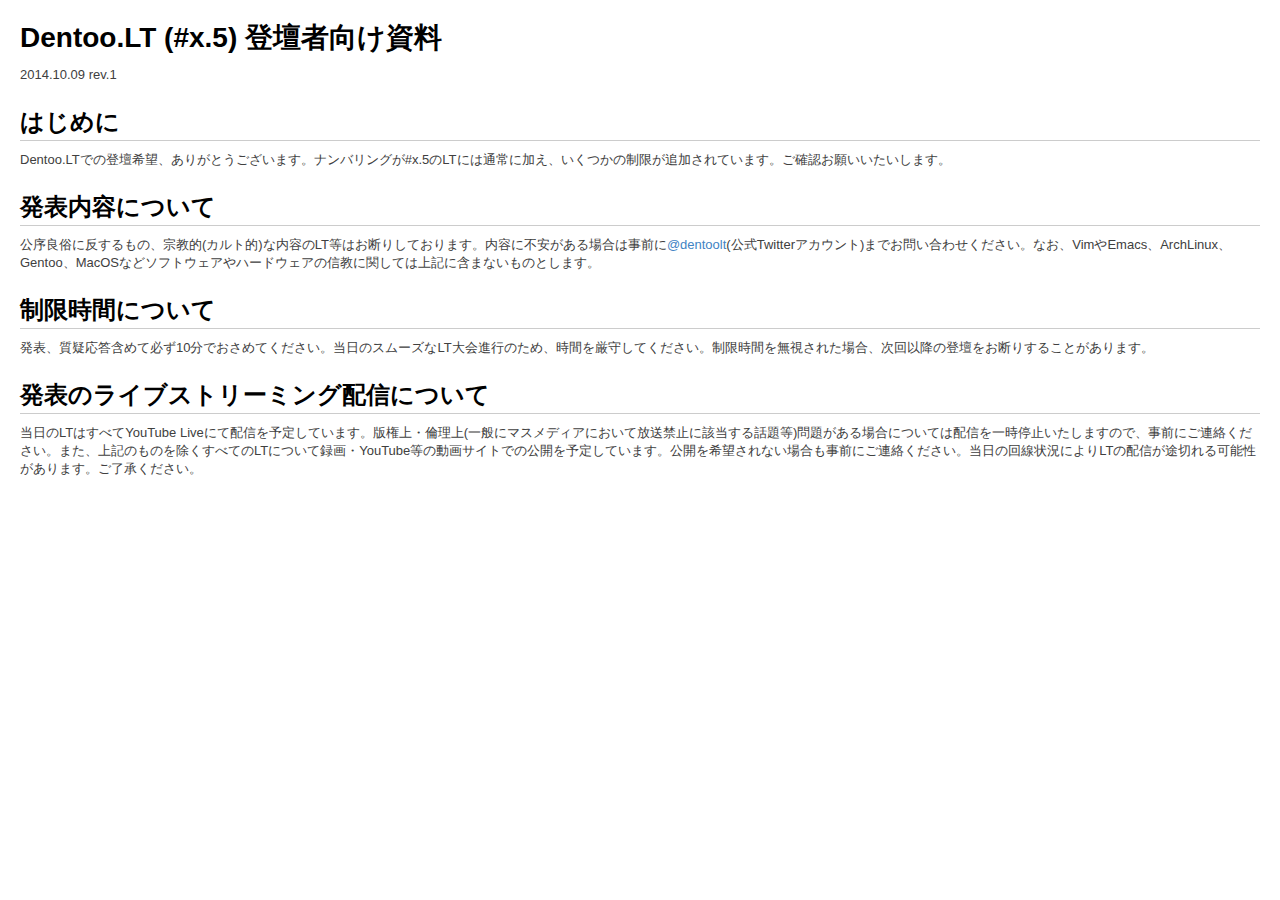
<file: docs/lt_guideline_x5.html>
<!DOCTYPE html>
<html>
<head>
<meta http-equiv="Content-Type" content="text/html; charset=utf-8" />
<meta name="generated-by" content="Markdown PRO, http://markdownpro.com"/>
<title></title>
<style type="text/css">
html,body{margin:0;padding:0;}
body {padding: 20px}
h1,h2,h3,h4,h5,h6,p,blockquote,pre,a,abbr,acronym,address,cite,code,del,dfn,em,img,q,s,samp,small,strike,strong,sub,sup,tt,var,dd,dl,dt,li,ol,ul,fieldset,form,label,legend,button,table,caption,tbody,tfoot,thead,tr,th,td{margin:0;padding:0;border:0;font-weight:normal;font-style:normal;font-size:100%;line-height:1;font-family:inherit;}
table{border-collapse:collapse;border-spacing:0;}
ol,ul{list-style:none;}
q:before,q:after,blockquote:before,blockquote:after{content:"";}
html{overflow-y:scroll;font-size:100%;-webkit-text-size-adjust:100%;-ms-text-size-adjust:100%;}
a:focus{outline:thin dotted;}
a:hover,a:active{outline:0;}
article,aside,details,figcaption,figure,footer,header,hgroup,nav,section{display:block;}
audio,canvas,video{display:inline-block;*display:inline;*zoom:1;}
audio:not([controls]){display:none;}
sub,sup{font-size:75%;line-height:0;position:relative;vertical-align:baseline;}
sup{top:-0.5em;}
sub{bottom:-0.25em;}
img{border:0;-ms-interpolation-mode:bicubic;}
button,input,select,textarea{font-size:100%;margin:0;vertical-align:baseline;*vertical-align:middle;}
button,input{line-height:normal;*overflow:visible;}
button::-moz-focus-inner,input::-moz-focus-inner{border:0;padding:0;}
button,input[type="button"],input[type="reset"],input[type="submit"]{cursor:pointer;-webkit-appearance:button;}
input[type="search"]{-webkit-appearance:textfield;-webkit-box-sizing:content-box;-moz-box-sizing:content-box;box-sizing:content-box;}
input[type="search"]::-webkit-search-decoration{-webkit-appearance:none;}
textarea{overflow:auto;vertical-align:top;}
html,body{background-color:#ffffff;}
body{margin:0;font-family:"Helvetica Neue",Helvetica,Arial,sans-serif;font-size:13px;font-weight:normal;line-height:18px;color:#404040;}
.container{width:940px;margin-left:auto;margin-right:auto;zoom:1;}.container:before,.container:after{display:table;content:"";zoom:1;*display:inline;}
.container:after{clear:both;}
.container-fluid{position:relative;min-width:940px;padding-left:20px;padding-right:20px;zoom:1;}.container-fluid:before,.container-fluid:after{display:table;content:"";zoom:1;*display:inline;}
.container-fluid:after{clear:both;}
.container-fluid>.sidebar{float:left;width:220px;}
.container-fluid>.content{margin-left:240px;}
a{color:#0069d6;text-decoration:none;line-height:inherit;font-weight:inherit;}a:hover{color:#00438a;text-decoration:underline;}
.pull-right{float:right;}
.pull-left{float:left;}
.hide{display:none;}
.show{display:block;}
.row{zoom:1;margin-left:-20px;}.row:before,.row:after{display:table;content:"";zoom:1;*display:inline;}
.row:after{clear:both;}
p{font-size:13px;font-weight:normal;line-height:18px;margin-bottom:9px;}p small{font-size:11px;color:#bfbfbf;}
h1,h2,h3,h4,h5,h6{font-weight:bold;color:#404040;}h1 small,h2 small,h3 small,h4 small,h5 small,h6 small{color:#bfbfbf;}
h1{margin-bottom:18px;font-size:30px;line-height:36px;}h1 small{font-size:18px;}
h2{font-size:24px;line-height:36px;}h2 small{font-size:14px;}
h3,h4,h5,h6{line-height:36px;}
h3{font-size:18px;}h3 small{font-size:14px;}
h4{font-size:16px;}h4 small{font-size:12px;}
h5{font-size:14px;}
h6{font-size:13px;color:#bfbfbf;text-transform:uppercase;}
ul,ol{margin:0 0 18px 25px;}
ul ul,ul ol,ol ol,ol ul{margin-bottom:0;}
ul{list-style:disc;}
ol{list-style:decimal;}
li{line-height:18px;color:#808080;}
ul.unstyled{list-style:none;margin-left:0;}
dl{margin-bottom:18px;}dl dt,dl dd{line-height:18px;}
dl dt{font-weight:bold;}
dl dd{margin-left:9px;}
hr{margin:20px 0 19px;border:0;border-bottom:1px solid #eee;}
strong{font-style:inherit;font-weight:bold;}
em{font-style:italic;font-weight:inherit;line-height:inherit;}
.muted{color:#bfbfbf;}
blockquote{margin-bottom:18px;border-left:5px solid #eee;padding-left:15px;}blockquote p{font-size:14px;font-weight:300;line-height:18px;margin-bottom:0;}
blockquote small{display:block;font-size:12px;font-weight:300;line-height:18px;color:#bfbfbf;}blockquote small:before{content:'\2014 \00A0';}
address{display:block;line-height:18px;margin-bottom:18px;}
code,pre{padding:0 3px 2px;font-family:Monaco, Andale Mono, Courier New, monospace;font-size:12px;-webkit-border-radius:3px;-moz-border-radius:3px;border-radius:3px;}
code{padding:1px 3px;}
pre{background-color:#f5f5f5;display:block;padding:8.5px;margin:0 0 18px;line-height:18px;font-size:12px;border:1px solid #ccc;border:1px solid rgba(0, 0, 0, 0.15);-webkit-border-radius:3px;-moz-border-radius:3px;border-radius:3px;white-space:pre;white-space:pre-wrap;word-wrap:break-word;}
form{margin-bottom:18px;}
fieldset{margin-bottom:18px;padding-top:18px;}fieldset legend{display:block;padding-left:150px;font-size:19.5px;line-height:1;color:#404040;*padding:0 0 5px 145px;*line-height:1.5;}
form .clearfix{margin-bottom:18px;zoom:1;}form .clearfix:before,form .clearfix:after{display:table;content:"";zoom:1;*display:inline;}
form .clearfix:after{clear:both;}
label,input,select,textarea{font-family:"Helvetica Neue",Helvetica,Arial,sans-serif;font-size:13px;font-weight:normal;line-height:normal;}
label{padding-top:6px;font-size:13px;line-height:18px;float:left;width:130px;text-align:right;color:#404040;}
form .input{margin-left:150px;}
input[type=checkbox],input[type=radio]{cursor:pointer;}
input,textarea,select,.uneditable-input{display:inline-block;width:210px;height:18px;padding:4px;font-size:13px;line-height:18px;color:#808080;border:1px solid #ccc;-webkit-border-radius:3px;-moz-border-radius:3px;border-radius:3px;}
input[type=checkbox],input[type=radio]{width:auto;height:auto;padding:0;margin:3px 0;*margin-top:0;line-height:normal;border:none;}
input[type=file]{background-color:#ffffff;padding:initial;border:initial;line-height:initial;-webkit-box-shadow:none;-moz-box-shadow:none;box-shadow:none;}
input[type=button],input[type=reset],input[type=submit]{width:auto;height:auto;}
select,input[type=file]{height:27px;line-height:27px;*margin-top:4px;}
select[multiple]{height:inherit;}
textarea{height:auto;}
.uneditable-input{background-color:#ffffff;display:block;border-color:#eee;-webkit-box-shadow:inset 0 1px 2px rgba(0, 0, 0, 0.025);-moz-box-shadow:inset 0 1px 2px rgba(0, 0, 0, 0.025);box-shadow:inset 0 1px 2px rgba(0, 0, 0, 0.025);cursor:not-allowed;}
:-moz-placeholder{color:#bfbfbf;}
::-webkit-input-placeholder{color:#bfbfbf;}
input,textarea{-webkit-transition:border linear 0.2s,box-shadow linear 0.2s;-moz-transition:border linear 0.2s,box-shadow linear 0.2s;-ms-transition:border linear 0.2s,box-shadow linear 0.2s;-o-transition:border linear 0.2s,box-shadow linear 0.2s;transition:border linear 0.2s,box-shadow linear 0.2s;-webkit-box-shadow:inset 0 1px 3px rgba(0, 0, 0, 0.1);-moz-box-shadow:inset 0 1px 3px rgba(0, 0, 0, 0.1);box-shadow:inset 0 1px 3px rgba(0, 0, 0, 0.1);}
input:focus,textarea:focus{outline:0;border-color:rgba(82, 168, 236, 0.8);-webkit-box-shadow:inset 0 1px 3px rgba(0, 0, 0, 0.1),0 0 8px rgba(82, 168, 236, 0.6);-moz-box-shadow:inset 0 1px 3px rgba(0, 0, 0, 0.1),0 0 8px rgba(82, 168, 236, 0.6);box-shadow:inset 0 1px 3px rgba(0, 0, 0, 0.1),0 0 8px rgba(82, 168, 236, 0.6);}
input[type=file]:focus,input[type=checkbox]:focus,select:focus{-webkit-box-shadow:none;-moz-box-shadow:none;box-shadow:none;outline:1px dotted #666;}
form div.clearfix.error{background:#fae5e3;padding:10px 0;margin:-10px 0 10px;-webkit-border-radius:4px;-moz-border-radius:4px;border-radius:4px;}form div.clearfix.error>label,form div.clearfix.error span.help-inline,form div.clearfix.error span.help-block{color:#9d261d;}
form div.clearfix.error input,form div.clearfix.error textarea{border-color:#c87872;-webkit-box-shadow:0 0 3px rgba(171, 41, 32, 0.25);-moz-box-shadow:0 0 3px rgba(171, 41, 32, 0.25);box-shadow:0 0 3px rgba(171, 41, 32, 0.25);}form div.clearfix.error input:focus,form div.clearfix.error textarea:focus{border-color:#b9554d;-webkit-box-shadow:0 0 6px rgba(171, 41, 32, 0.5);-moz-box-shadow:0 0 6px rgba(171, 41, 32, 0.5);box-shadow:0 0 6px rgba(171, 41, 32, 0.5);}
form div.clearfix.error .input-prepend span.add-on,form div.clearfix.error .input-append span.add-on{background:#f4c8c5;border-color:#c87872;color:#b9554d;}
table{width:100%;margin-bottom:18px;padding:0;border-collapse:separate;*border-collapse:collapse;font-size:13px;border:1px solid #ddd;-webkit-border-radius:4px;-moz-border-radius:4px;border-radius:4px;}table th,table td{padding:10px 10px 9px;line-height:18px;text-align:left;}
table th{padding-top:9px;font-weight:bold;vertical-align:middle;border-bottom:1px solid #ddd;}
table td{vertical-align:top;}
table th+th,table td+td{border-left:1px solid #ddd;}
table tr+tr td{border-top:1px solid #ddd;}
table tbody tr:first-child td:first-child{-webkit-border-radius:4px 0 0 0;-moz-border-radius:4px 0 0 0;border-radius:4px 0 0 0;}
table tbody tr:first-child td:last-child{-webkit-border-radius:0 4px 0 0;-moz-border-radius:0 4px 0 0;border-radius:0 4px 0 0;}
table tbody tr:last-child td:first-child{-webkit-border-radius:0 0 0 4px;-moz-border-radius:0 0 0 4px;border-radius:0 0 0 4px;}
table tbody tr:last-child td:last-child{-webkit-border-radius:0 0 4px 0;-moz-border-radius:0 0 4px 0;border-radius:0 0 4px 0;}
.zebra-striped tbody tr:nth-child(odd) td{background-color:#f9f9f9;}
.zebra-striped tbody tr:hover td{background-color:#f5f5f5;}
.zebra-striped .header{cursor:pointer;}.zebra-striped .header:after{content:"";float:right;margin-top:7px;border-width:0 4px 4px;border-style:solid;border-color:#000 transparent;visibility:hidden;}
.zebra-striped .header:hover:after{visibility:visible;}
footer{margin-top:17px;padding-top:17px;border-top:1px solid #eee;}
.page-header{margin-bottom:17px;border-bottom:1px solid #ddd;-webkit-box-shadow:0 1px 0 rgba(255, 255, 255, 0.5);-moz-box-shadow:0 1px 0 rgba(255, 255, 255, 0.5);box-shadow:0 1px 0 rgba(255, 255, 255, 0.5);}.page-header h1{margin-bottom:8px;}
.close{float:right;color:#000000;font-size:20px;font-weight:bold;line-height:13.5px;text-shadow:0 1px 0 #ffffff;filter:alpha(opacity=20);-khtml-opacity:0.2;-moz-opacity:0.2;opacity:0.2;}.close:hover{color:#000000;text-decoration:none;filter:alpha(opacity=40);-khtml-opacity:0.4;-moz-opacity:0.4;opacity:0.4;}

pre {
	padding: 0;
	margin: 10px 0px 10px;
	overflow: auto; /*--If the Code exceeds the width, a scrolling is available--*/
	overflow-Y: hidden;  /*--Hides vertical scroll created by IE--*/
}
pre code {
	margin: 5px;  /*--Left Margin--*/
	padding: 0px;
	display: block;
    line-height: 18px;
}
.center { text-align:center}
.left {text-align:left}
.right {text-align:right}

</style><style type="text/css">
body{font-size:14px;line-height:1.6;font-family: Helvetica, arial, freesans, clean, sans-serif;padding: 20px;}
body>*:first-child{margin-top:0!important;}
body>*:last-child{margin-bottom:0!important;}
body a:active {outline: none;}
body a:hover {text-decoration: underline;}
body a {color: #4183C4;text-decoration: none;}
body a.absent{color:#c00;}
body h1, body h2, h3, h4, h5, h6{margin:20px 0 10px;padding:0;font-weight:bold;-webkit-font-smoothing:antialiased;}
body h1 tt, h1 code, h2 tt, h2 code, h3 tt, h3 code, h4 tt, h4 code, h5 tt, h5 code, h6 tt, h6 code{font-size:inherit;}
body h1{font-size:28px;color:#000;}
body h2{font-size:24px;border-bottom:1px solid #ccc;color:#000;}
body h3{font-size:18px;}
body h4{font-size:16px;}
body h5{font-size:14px;}
body h6{color:#777;font-size:14px;}
body p, blockquote, ul, ol, dl, li, table, pre{margin:15px 0;}
body hr{background:transparent url('../../images/modules/pulls/dirty-shade.png') repeat-x 0 0;border:0 none;color:#ccc;height:4px;padding:0;}
body>h2:first-child,>h1:first-child,>h1:first-child+h2,>h3:first-child,>h4:first-child,>h5:first-child,>h6:first-child{margin-top:0;padding-top:0;}
body h1+p, h2+p, h3+p, h4+p, h5+p, h6+p{margin-top:0;}
body li p.first{display:inline-block;}
body ul, ol{padding-left:30px;}
body ul li>:first-child, ol li>:first-child{margin-top:0;}
body ul li>:last-child, ol li>:last-child{margin-bottom:0;}
body dl{padding:0;}
body dl dt{font-size:14px;font-weight:bold;font-style:italic;padding:0;margin:15px 0 5px;}
body dl dt:first-child{padding:0;}
body dl dt>:first-child{margin-top:0;}
body dl dt>:last-child{margin-bottom:0;}
body dl dd{margin:0 0 15px;padding:0 15px;}
body dl dd>:first-child{margin-top:0;}
body dl dd>:last-child{margin-bottom:0;}
body blockquote{border-left:4px solid #DDD;padding:0 15px;color:#777;}
body blockquote>:first-child{margin-top:0;}
body blockquote>:last-child{margin-bottom:0;}
body table{padding:0;}
body table tr{border-top:1px solid #ccc;background-color:#fff;margin:0;padding:0;}
body table tr:nth-child(2n){background-color:#f8f8f8;}
body table tr th{font-weight:bold;}
body table tr th, table tr td{border:1px solid #ccc;text-align:left;margin:0;padding:6px 13px;}
body table tr th>:first-child, table tr td>:first-child{margin-top:0;}
body table tr th>:last-child, table tr td>:last-child{margin-bottom:0;}
body img{max-width:100%;}
body span.frame{display:block;overflow:hidden;}
body span.frame>span{border:1px solid #ddd;display:block;float:left;overflow:hidden;margin:13px 0 0;padding:7px;width:auto;}
body span.frame span img{display:block;float:left;}
body span.frame span span{clear:both;color:#333;display:block;padding:5px 0 0;}
body span.align-center{display:block;overflow:hidden;clear:both;}
body span.align-center>span{display:block;overflow:hidden;margin:13px auto 0;text-align:center;}
body span.align-center span img{margin:0 auto;text-align:center;}
body span.align-right{display:block;overflow:hidden;clear:both;}
body span.align-right>span{display:block;overflow:hidden;margin:13px 0 0;text-align:right;}
body span.align-right span img{margin:0;text-align:right;}
body span.float-left{display:block;margin-right:13px;overflow:hidden;float:left;}
body span.float-left span{margin:13px 0 0;}
body span.float-right{display:block;margin-left:13px;overflow:hidden;float:right;}
body span.float-right>span{display:block;overflow:hidden;margin:13px auto 0;text-align:right;}
body code, tt{margin:0 2px;padding:0 5px;white-space:nowrap;border:1px solid #eaeaea;background-color:#f8f8f8;border-radius:3px;}
body pre>code{margin:0;padding:0;white-space:pre;border:none;background:transparent;}
body .highlight pre, pre{background-color:#f8f8f8;border:1px solid #ccc;font-size:13px;line-height:19px;overflow:auto;padding:6px 10px;border-radius:3px;}
body pre code, pre tt{background-color:transparent;border:none;}
</style></head>
<body>
<h1 id="toc_0">Dentoo.LT (#x.5) 登壇者向け資料</h1>

<p>2014.10.09 rev.1</p>

<h2 id="toc_1">はじめに</h2>

<p>Dentoo.LTでの登壇希望、ありがとうございます。ナンバリングが#x.5のLTには通常に加え、いくつかの制限が追加されています。ご確認お願いいたいします。</p>

<h2 id="toc_2">発表内容について</h2>

<p>公序良俗に反するもの、宗教的(カルト的)な内容のLT等はお断りしております。内容に不安がある場合は事前に<a href="https://twitter.com/dentoolt">@dentoolt</a>(公式Twitterアカウント)までお問い合わせください。なお、VimやEmacs、ArchLinux、Gentoo、MacOSなどソフトウェアやハードウェアの信教に関しては上記に含まないものとします。</p>

<h2 id="toc_3">制限時間について</h2>

<p>発表、質疑応答含めて必ず10分でおさめてください。当日のスムーズなLT大会進行のため、時間を厳守してください。制限時間を無視された場合、次回以降の登壇をお断りすることがあります。</p>

<h2 id="toc_4">発表のライブストリーミング配信について</h2>

<p>当日のLTはすべてYouTube Liveにて配信を予定しています。版権上・倫理上(一般にマスメディアにおいて放送禁止に該当する話題等)問題がある場合については配信を一時停止いたしますので、事前にご連絡ください。また、上記のものを除くすべてのLTについて録画・YouTube等の動画サイトでの公開を予定しています。公開を希望されない場合も事前にご連絡ください。当日の回線状況によりLTの配信が途切れる可能性があります。ご了承ください。</p>

</body>
</html>
</file>
<file: index.css>
@font-face {
	font-family: "dentoo-lt";
	src: url("font/dentoo-lt.ttf") format("truetype");
}

html {
	/* -webkit-touch-callout: none;
	-webkit-user-select: none;
	-khtml-user-select: none;
	-moz-user-select: none;
	-ms-user-select: none;
	user-select: none; */
	height: 100%;
	width: 100%;
	scroll-behavior: smooth;
}

.t1 a,
.t2 a {
	background: linear-gradient(transparent 10%, #777 100%);
	padding: 2px;
}
a:link {
	color: azure;
}
a:visited {
	color: azure;
}
a:hover {
	background-color: #666;
}

/* .open {
	cursor: pointer;
} */
#pop-up {
	display: none;
}
.overlay {
	display: none;
}
#pop-up:checked + .overlay {
	display: block;
	position: fixed;
	width: 100%;
	height: 100%;
	top: 0;
	left: 0;
	z-index: 9999;
}
.window {
	position: fixed;
	top: 50%;
	left: 50%;
	width: 90vw;
	max-width: 400pt;
	padding: 20pt;
	height: auto;
	border-radius: 10px;
	align-items: center;
	transform: translate(-50%, -50%);
	border: solid 2pt whitesmoke;
	font-size: 18pt;
	color: white;
	background-color: #111111;
	opacity: 0.9;
	/* backdrop-filter: blur(35px); */
}

.close {
	position: absolute;
	top: 7px;
	right: 7px;
	cursor: pointer;
}

.menu-btn {
	position: fixed;
	top: 10px;
	right: 10px;
	display: flex;
	height: 40px;
	width: 40px;
	justify-content: center;
	align-items: center;
	z-index: 200;
	background-color: #333333;
	border-radius: 999px;
	visibility: hidden;
}
.menu-btn span,
.menu-btn span:after {
	content: "";
	display: block;
	height: 2px;
	border-radius: 3px;
	background-color: #ffffff;
	position: absolute;
}
.menu-btn span {
	width: 50%;
	top: 14.5px;
}
.menu-btn span:after {
	width: 70%;
	top: 8px;
}
.menu-btn:hover {
	background-color: #555555;
	border: 1px solid;
	border-color: white;
	border-bottom: transparent;
}
#menu-btn-check:checked ~ .menu-btn span {
	width: 45%;
	top: 18px;
	transform: rotate(45deg);
	transition: all 0.5s 0s ease;
}
#menu-btn-check:checked ~ .menu-btn span::after {
	width: 100%;
	top: 0;
	transform: rotate(-90deg);
	transition: all 0.5s 0s ease;
}
#menu-btn-check {
	display: none;
}

.menu-content {
	text-align: center;
	width: fit-content;
	height: 100vh;
	padding-top: 52px;
	padding-left: 2px;
	padding-right: 2px;
	padding-bottom: 2px;
	position: fixed;
	top: 0;
	right: -100%; /*rightの値を変更してメニューを画面外へ*/
	transition: all 1s; /*アニメーション設定*/
	background-color: #444444;
	z-index: 150;
	white-space: nowrap;
}
.menu-content > li {
	text-align: center;
	padding-top: 20px;
	font-size: larger;
}
.menu-content a {
	padding: 2px;
}
#menu-btn-check:checked ~ .menu-content {
	right: 0; /*メニューを画面内へ*/
}

body {
	width: 100%;
	height: 100%;
	margin: 0;
	padding: 0;
	background-color: #111111;
	color: whitesmoke;
	text-align: center;
	overflow-x: hidden;
	font-family: "Gill Sans", "Gill Sans MT", Calibri, "Trebuchet MS",
		sans-serif;
	box-sizing: border-box;
	z-index: -10;
}

#logocontainer {
	-webkit-touch-callout: none;
	-webkit-user-select: none;
	-khtml-user-select: none;
	-moz-user-select: none;
	-ms-user-select: none;
	user-select: none;
	position: relative;
	top: 0px;
	left: 0px;
	background-color: #111111;
	width: 100%;
	height: 100vh;
}

#logotextcontainer {
	display: flex;
	flex-wrap: nowrap;
	position: absolute;
	top: 50%;
	left: 50%;
	transform: translate(-50%, -50%);
}

/* a:active {
	background:linear-gradient(transparent 100%, #666 0%);
} */

h1 {
	font-size: 25pt;
	padding-top: 7%;
}

.s1 {
	text-align: left;
	margin-right: auto;
	margin-left: 0px;
}
.s2 {
	text-align: right;
	margin-left: auto;
	margin-right: 0px;
}
.t1 {
	margin-right: auto;
}
.t2 {
	margin-left: auto;
}

li {
	list-style: none;
}
li:nth-child(2) {
	margin: 0 30px;
}

p {
	margin-left: 10%;
	margin-right: 10%;
}

.icons img {
	border-radius: 20px;
	text-align: center;
}

.text {
	width: 100%;
	opacity: 0;
	animation: fadein-anim 10s linear forwards;
	animation-timing-function: ease-out;
	font-family: "Arial Black";
}

table {
	margin-top: 10pt;
	text-align: center;
	background-color: #222222;
	width: 70%;
}
table th {
	/*table内のthに対して*/
	padding: 10px;
	/*上下左右10pxずつ*/
}
table td {
	/*table内のtdに対して*/
	padding: 5px 10px;
	/*上下3pxで左右10px*/
}

.list {
	margin-top: 0px;
}

.presentation {
	scroll-margin-bottom: 10px;
}

.s1 .video-wrap {
	text-align: left;
	margin-left: 0px;
	margin-right: auto;
	max-width: calc(75%);
}

.s2 .video-wrap {
	text-align: right;
	margin-left: auto;
	margin-right: 0px;
	max-width: calc(75%);
}

.video {
	position: relative;
	width: 100%;
	height: 0;
	padding-top: 56.25%;
}

.s1 .video iframe {
	position: absolute;
	top: 0;
	left: 0;
	width: 100%;
	height: 100%;
}

.s2 .video iframe {
	position: absolute;
	top: 0;
	right: 0;
	width: 100%;
	height: 100%;
}

@keyframes fadein-anim {
	100% {
		opacity: 1;
	}
}
.s1 .video-wrap {
	text-align: left;
	margin-left: 0px;
	margin-right: auto;
	max-width: calc(75%);
}

.s2 .video-wrap {
	text-align: right;
	margin-left: auto;
	margin-right: 0px;
	max-width: calc(75%);
}

.video {
	position: relative;
	width: 100%;
	height: 0;
	padding-top: 56.25%;
}

.s1 .video iframe {
	position: absolute;
	top: 0;
	left: 0;
	width: 100%;
	height: 100%;
}

.s2 .video iframe {
	position: absolute;
	top: 0;
	right: 0;
	width: 100%;
	height: 100%;
}

.logocontainer {
	font-size: 50px;
	display: flex;
	flex-wrap: nowrap;
	position: absolute;
	width: fit-content;
	height: 50;
	top: 50%;
	left: 50%;
	transform: translate(-50%, -50%);
}

.logoitem {
	width: fit-content;
	height: fit-content;
	opacity: 0;
}

.logoitemtext {
	font-family: "dentoo-lt", sans-serif;
	color: white;
	font-size: 100px;
	width: 100%;
	animation: delatelogo 0s 3.3s;
	height: fit-content;
}

#logoitemwhole {
	opacity: 1;
	position: absolute;
	top: 0px;
	left: 0px;
	animation: gradientAnime 5s linear 0s infinite;
}

#logoitemtextwhole {
	opacity: 0;
	color: blue;
	font-family: "dentoo-lt", sans-serif;
	font-size: 100px;
	width: 100%;
	animation: displaylogo 0.5s linear 3.3s forwards;
	background: linear-gradient(
		to right,
		hsla(0, 100%, 50%, 1),
		hsla(20, 100%, 50%, 1),
		hsla(40, 100%, 50%, 1),
		hsla(60, 100%, 50%, 1),
		hsla(80, 100%, 50%, 1),
		hsla(100, 100%, 50%, 1),
		hsla(120, 100%, 50%, 1),
		hsla(140, 100%, 50%, 1),
		hsla(160, 100%, 50%, 1),
		hsla(180, 100%, 50%, 1),
		hsla(200, 100%, 50%, 1),
		hsla(220, 100%, 50%, 1),
		hsla(240, 100%, 50%, 1),
		hsla(260, 100%, 50%, 1),
		hsla(280, 100%, 50%, 1),
		hsla(300, 100%, 50%, 1),
		hsla(320, 100%, 50%, 1),
		hsla(340, 100%, 50%, 1),
		hsla(360, 100%, 50%, 1)
	);
	-webkit-background-clip: text;
	color: transparent;
}

#logoitem1 {
	animation: fadeInAnime1 0.5s ease-in 0.6s forwards;
}

#logoitem2 {
	animation: fadeInAnime2 0.5s ease-in 1.4s forwards;
}

#logoitem3 {
	animation: fadeInAnime3 0.5s ease-in 0s forwards;
}

#logoitem4 {
	animation: fadeInAnime4 0.5s ease-in 0.8s forwards;
}

#logoitem5 {
	animation: fadeInAnime5 0.5s ease-in 0.4s forwards;
}

#logoitem6 {
	animation: fadeInAnime6 0.5s ease-in 1.2s forwards;
}

#logoitem7 {
	animation: fadeInAnime7 1s linear 1.6s forwards;
}

#logoitem8 {
	animation: fadeInAnime8 0.5s ease-in 0.2s forwards;
}

#logoitem9 {
	animation: fadeInAnime9 0.5s ease-in 1s forwards;
}

@keyframes fadeInAnime1 {
	0% {
		transform: translateY(400px) translateX(400px);
		opacity: 0;
	}

	100% {
		opacity: 1;
	}
}
@keyframes fadeInAnime2 {
	0% {
		transform: translateY(-400px) translateX(-200px);
		opacity: 0;
	}

	100% {
		opacity: 1;
	}
}
@keyframes fadeInAnime3 {
	0% {
		transform: translateY(0px) translateX(300px);
		opacity: 0;
	}

	100% {
		opacity: 1;
	}
}
@keyframes fadeInAnime4 {
	0% {
		transform: translateY(300px) translateX(-400px);
		opacity: 0;
	}

	100% {
		opacity: 1;
	}
}
@keyframes fadeInAnime5 {
	0% {
		transform: translateY(-400px) translateX(-100px);
		opacity: 0;
	}

	100% {
		opacity: 1;
	}
}
@keyframes fadeInAnime6 {
	0% {
		transform: translateY(200px) translateX(300px);
		opacity: 0;
	}

	100% {
		opacity: 1;
	}
}
@keyframes fadeInAnime7 {
	0% {
		transform: translateY(-500px);
		opacity: 0;
	}

	100% {
		opacity: 1;
	}
}
@keyframes fadeInAnime8 {
	0% {
		transform: translateY(-400px) translateX(400px);
		opacity: 0;
	}

	100% {
		opacity: 1;
	}
}
@keyframes fadeInAnime9 {
	0% {
		transform: translateY(-100px) translateX(400px);
		opacity: 0;
	}

	100% {
		opacity: 1;
	}
}

@keyframes usebackgroundcolor {
	0% {
	}

	100% {
		-webkit-background-clip: text;
		-webkit-text-fill-color: transparent;
		color: transparent;
	}
}
@keyframes gradientAnime {
	0% {
		filter: hue-rotate(0deg);
	}

	10% {
		filter: hue-rotate(32deg);
	}

	20% {
		filter: hue-rotate(72deg);
	}

	30% {
		filter: hue-rotate(108deg);
	}

	40% {
		filter: hue-rotate(144deg);
	}

	50% {
		filter: hue-rotate(180deg);
	}

	60% {
		filter: hue-rotate(216deg);
	}

	70% {
		filter: hue-rotate(252deg);
	}

	80% {
		filter: hue-rotate(288deg);
	}

	90% {
		filter: hue-rotate(324deg);
	}

	100% {
		filter: hue-rotate(360deg);
	}
}
@keyframes delatelogo {
	0% {
	}
	100% {
		color: rgba(255, 255, 255, 0);
	}
}
@keyframes displaylogo {
	0% {
	}

	100% {
		opacity: 1;
	}
}

/* fadein */
.up {
	opacity: 0;
	transition: all 1.5s ease;
}
.up.show {
	opacity: 1;
	transform: none;
}
.op {
	transform: translate(0, 100px);
}

/* 動画再生窓 */
#video-wrap {
	position: fixed;
	top: 50%;
	left: 50%;
	transform: translate(-50%, -50%);
	background-color: rgb(255, 255, 255, 0.8);
	z-index: 25;
	max-width: 75%;
	visibility: hidden;
}

#video-wrap iframe {
	width: 100%;
	height: 100%;
	position: absolute;
	top: 0;
	left: 0;
	z-index: 50;
}

#video-wrap .video {
	position: fixed;
	width: 100%;
	height: 0%;
	padding-top: 56.25%;
	z-index: 100;
}

/* 動画を閉じるボタン */
#delete {
	width: 30px;
	height: 30px;
	border-radius: 50%;
	position: absolute;
	right: -35px;
	top: 0;
	background-color: rgb(255, 0, 0);
	z-index: 1000;
}

#delete:hover {
	background-color: rgb(255, 0, 0, 0.8);
}

/* 動画を再生しますボタン */
#delete img {
	height: 70%;
	width: 70%;
	position: absolute;
	right: 4px;
	top: 4px;
}

#dialog {
	position: fixed;
	top: 50%;
	left: 50%;
	transform: translate(-50%, -50%);
	width: 230px;
	height: fit-content;
	padding: 10px 20px;
	box-shadow: 2.5px 2.5px 3px #777;
	background-color: white;
	color: #333;
	border-radius: 25px;
	visibility: hidden;
}

#dialog input {
	background-color: #555;
	color: white;
	margin-bottom: 5pt;
	box-shadow: #111111;
}

#dialog input:hover {
	background-color: whitesmoke;
	color: #555;
	font-weight: bolder;
}

/* ページトップボタン */
.pagetop {
	position: fixed;
	bottom: 10px;
	right: 10px;
	display: flex;
	height: 40px;
	width: 40px;
	justify-content: center;
	align-items: center;
	z-index: 200;
	background-color: #333333;
	border-radius: 999px;
	visibility: hidden;
}
.pagetop span,
.pagetop span:after {
	content: "";
	display: block;
	height: 2px;
	width: 15px;
	border-radius: 3px;
	background-color: #ffffff;
	position: absolute;
}
.pagetop span {
	top: 18px;
	right: 8.4px;
	transform: rotate(50deg);
}
.pagetop span:after {
	top: 6.8px;
	right: 5.5px;
	transform: rotate(-100deg);
}
.pagetop:hover {
	background-color: #555555;
	transform: scale(1.03);
	border: 1px solid;
	border-color: white;
	border-bottom: transparent;
}
</file>
<file: guideline.css>
html {
	/* -webkit-touch-callout: none;
  -webkit-user-select: none;
  -khtml-user-select: none;
  -moz-user-select: none;
  -ms-user-select: none;
  user-select: none; */
	/* height: 100%;
	width: 100%; */
	text-align: center;
	scroll-behavior: smooth;
}

body {
	/* width: 100%;
	height: 100%;
	margin: 0;
	padding: 0; */
	background-color: #111111;
	color: whitesmoke;
	text-align: center;
	overflow-x: hidden;
	font-family: "Gill Sans", "Gill Sans MT", Calibri, "Trebuchet MS",
		sans-serif;
	box-sizing: border-box;
}

#contents a {
	background: linear-gradient(transparent 10%, #777 100%);
}
a:link {
	color: azure;
}
a:visited {
	color: beige;
}
a:hover {
	background-color: #666;
}

h1 {
	font-size: 25px;
	padding-top: 7%;
}
p {
	text-align: center;
}

/* 戻ボタン */
#backbtn {
	position: fixed;
	top: 10px;
	left: 10px;
	display: flex;
	height: 40px;
	width: 40px;
	justify-content: center;
	align-items: center;
	z-index: 200;
	background-color: #333333;
	border-radius: 999px;
}
#backbtn span,
#backbtn span:before,
#backbtn span:after {
	content: "";
	display: block;
	height: 2.5px;
	width: 18px;
	border-radius: 3px;
	background-color: #ffffff;
	position: absolute;
}
.menu-btn span {
	width: 100%;
	top: 14.5px;
}
#backbtn span:before {
	width: 60%;
	top: -3.2px;
	right: 10px;
	transform: rotate(-45deg);
}
#backbtn span:after {
	width: 60%;
	top: 2.5px;
	right: 10px;
	transform: rotate(45deg);
}

/* メニューボタン */
.menu-btn {
	position: fixed;
	top: 10px;
	right: 10px;
	display: flex;
	height: 40px;
	width: 40px;
	justify-content: center;
	align-items: center;
	z-index: 200;
	background-color: #333333;
	border-radius: 999px;
}
.menu-btn span,
.menu-btn span:after {
	content: "";
	display: block;
	height: 2px;
	border-radius: 3px;
	background-color: #ffffff;
	position: absolute;
}
.menu-btn span {
	width: 50%;
}
.menu-btn span:after {
	width: 70%;
	top: 8px;
}
.menu-btn:hover,
#backbtn:hover {
	background-color: #555555;
	border: 1px solid;
	border-color: white;
	border-bottom: transparent;
}
#menu-btn-check:checked ~ .menu-btn span {
	width: 45%;
	top: 18px;
	transform: rotate(45deg);
	transition: all 0.5s 0s ease;
}
#menu-btn-check:checked ~ .menu-btn span::after {
	width: 100%;
	top: 0;
	transform: rotate(-90deg);
	transition: all 0.5s 0s ease;
}
#menu-btn-check {
	display: none;
}

.menu-content {
	text-align: center;
	width: fit-content;
	height: 100vh;
	padding-top: 50px;
	padding-left: 0%;
	padding-right: 0%;
	padding-bottom: 0%;
	position: fixed;
	top: 0;
	right: -100%; /*rightの値を変更してメニューを画面外へ*/
	transition: all 1s; /*アニメーション設定*/
	background-color: #444444;
	z-index: 150;
	white-space: nowrap;
}
.menu-content > li {
	text-align: center;
	padding-top: 20px;
	font-size: larger;
}
#menu-btn-check:checked ~ .menu-content {
	right: 0; /*メニューを画面内へ*/
}

/* fadein */
.up {
	opacity: 0;
	transition: all 1.5s ease;
}

.up.show {
	opacity: 1;
	transform: none;
}

.op {
	transform: translate(0, 100px);
}

li {
	list-style: none;
}

li:nth-child(2) {
	margin: 0 30px;
}

p {
	width: 50%;
	min-width: 500px;
	text-align: center;
	margin: 15px auto;
}

.icons img {
	border-radius: 20px;
	text-align: center;
}

.text {
	width: 100%;
	opacity: 0;
	animation: fadein-anim 10s linear forwards;
	animation-timing-function: ease-out;
	font-family: "Arial Black";
}

/* ページトップボタン */
/* ページトップボタン */
.pagetop {
	position: fixed;
	bottom: 10px;
	right: 10px;
	display: flex;
	height: 40px;
	width: 40px;
	justify-content: center;
	align-items: center;
	z-index: 200;
	background-color: #333333;
	border-radius: 999px;
	visibility: hidden;
}
.pagetop span,
.pagetop span:after {
	content: "";
	display: block;
	height: 2px;
	width: 15px;
	border-radius: 3px;
	background-color: #ffffff;
	position: absolute;
}
.pagetop span {
	top: 18px;
	right: 8.4px;
	transform: rotate(50deg);
}
.pagetop span:after {
	top: 6.8px;
	right: 5.5px;
	transform: rotate(-100deg);
}
.pagetop:hover {
	background-color: #555555;
	transform: scale(1.03);
	border: 1px solid;
	border-color: white;
	border-bottom: transparent;
}
</file>
